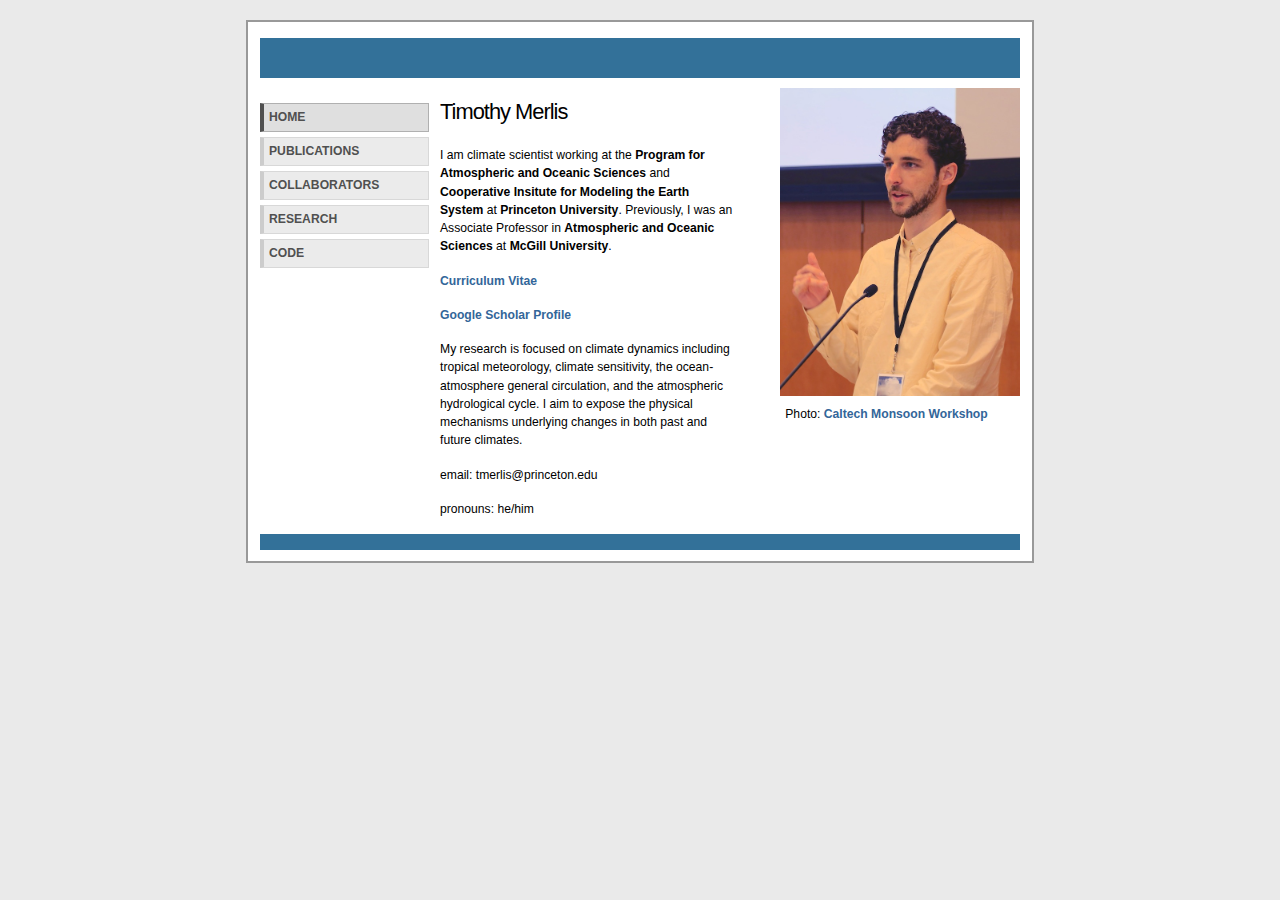
<file: index.html>
<!DOCTYPE html PUBLIC "-//W3C//DTD XHTML 1.0 Strict//EN" "http://www.w3.org/TR/xhtml1/DTD/xhtml1-strict.dtd">
<html xmlns="http://www.w3.org/1999/xhtml" lang="en" xml:lang="en">

<head>
<meta name="keywords" content="Timothy Merlis" />
<meta name="description" content="Timothy Merlis, Princeton University">
<title>Timothy Merlis, Princeton University</title>
<link rel="stylesheet" type="text/css" href="main_style.css" />
</head>

<body>

<div id="wrap">

  <div id="header">
    </div>

  <div id="navigtabs">
    <ul class="menu">
      <li><a class="current" href="./">HOME</a></li>
      <li><a href="publications.html">PUBLICATIONS</a></li>
      <li><a href="collaborators.html">COLLABORATORS</a></li>
      <li><a href="research.html">RESEARCH</a></li>
      <li><a href="code.html">CODE</a></li>
      </ul>
    </div>

   <div class="main-img">
    <p><img style="margin: 0px 0px 10px 15px;" src="images/merlis_monsoon.jpg" width="240" alt="" class="main-img" /> 
    
    <p>&nbsp &nbsp &nbsp Photo: <a HREF="http://workshop.caltech.edu/monsoon/workshop.html">Caltech Monsoon Workshop</a>
   </div>

  <div id="contentwidehome">



    <p><h2>Timothy Merlis</h2></p>

    <p>I am climate scientist working at the
            <a style="color:#000000"
	       href="https://aos.princeton.edu/">Program for Atmospheric and
	      Oceanic Sciences</a> and <a style="color:#000000"
      <a style="color:#000000"
      href="https://cimes.princeton.edu/">Cooperative Insitute for
      Modeling the Earth System</a> at <a style="color:#000000"
      href="https://www.princeton.edu/">Princeton
      University</a>. Previously, I was an Associate Professor
      in <a style="color:#000000"
      href="http://www.mcgill.ca/meteo">Atmospheric and Oceanic
      Sciences</a> at
      <a style="color:#000000" href="http://www.mcgill.ca">McGill University</a>.

<p><a href="merlis_cv.pdf">Curriculum Vitae</a></p>

<a href="https://scholar.google.com/citations?user=548jdFwAAAAJ&hl=en">Google Scholar Profile</a></p>


<p> My research is focused on climate dynamics including tropical
meteorology, climate sensitivity, the ocean-atmosphere general
circulation, and the atmospheric hydrological cycle. I aim to
expose the physical mechanisms underlying changes in both past and
future climates.</p>

<p> email: tmerlis@princeton.edu </p>

<p> pronouns: he/him </p>


</div>

  <div id="footer">
    </div>

<p class="copy"> </p>

</div>
</body>
</html>
</file>
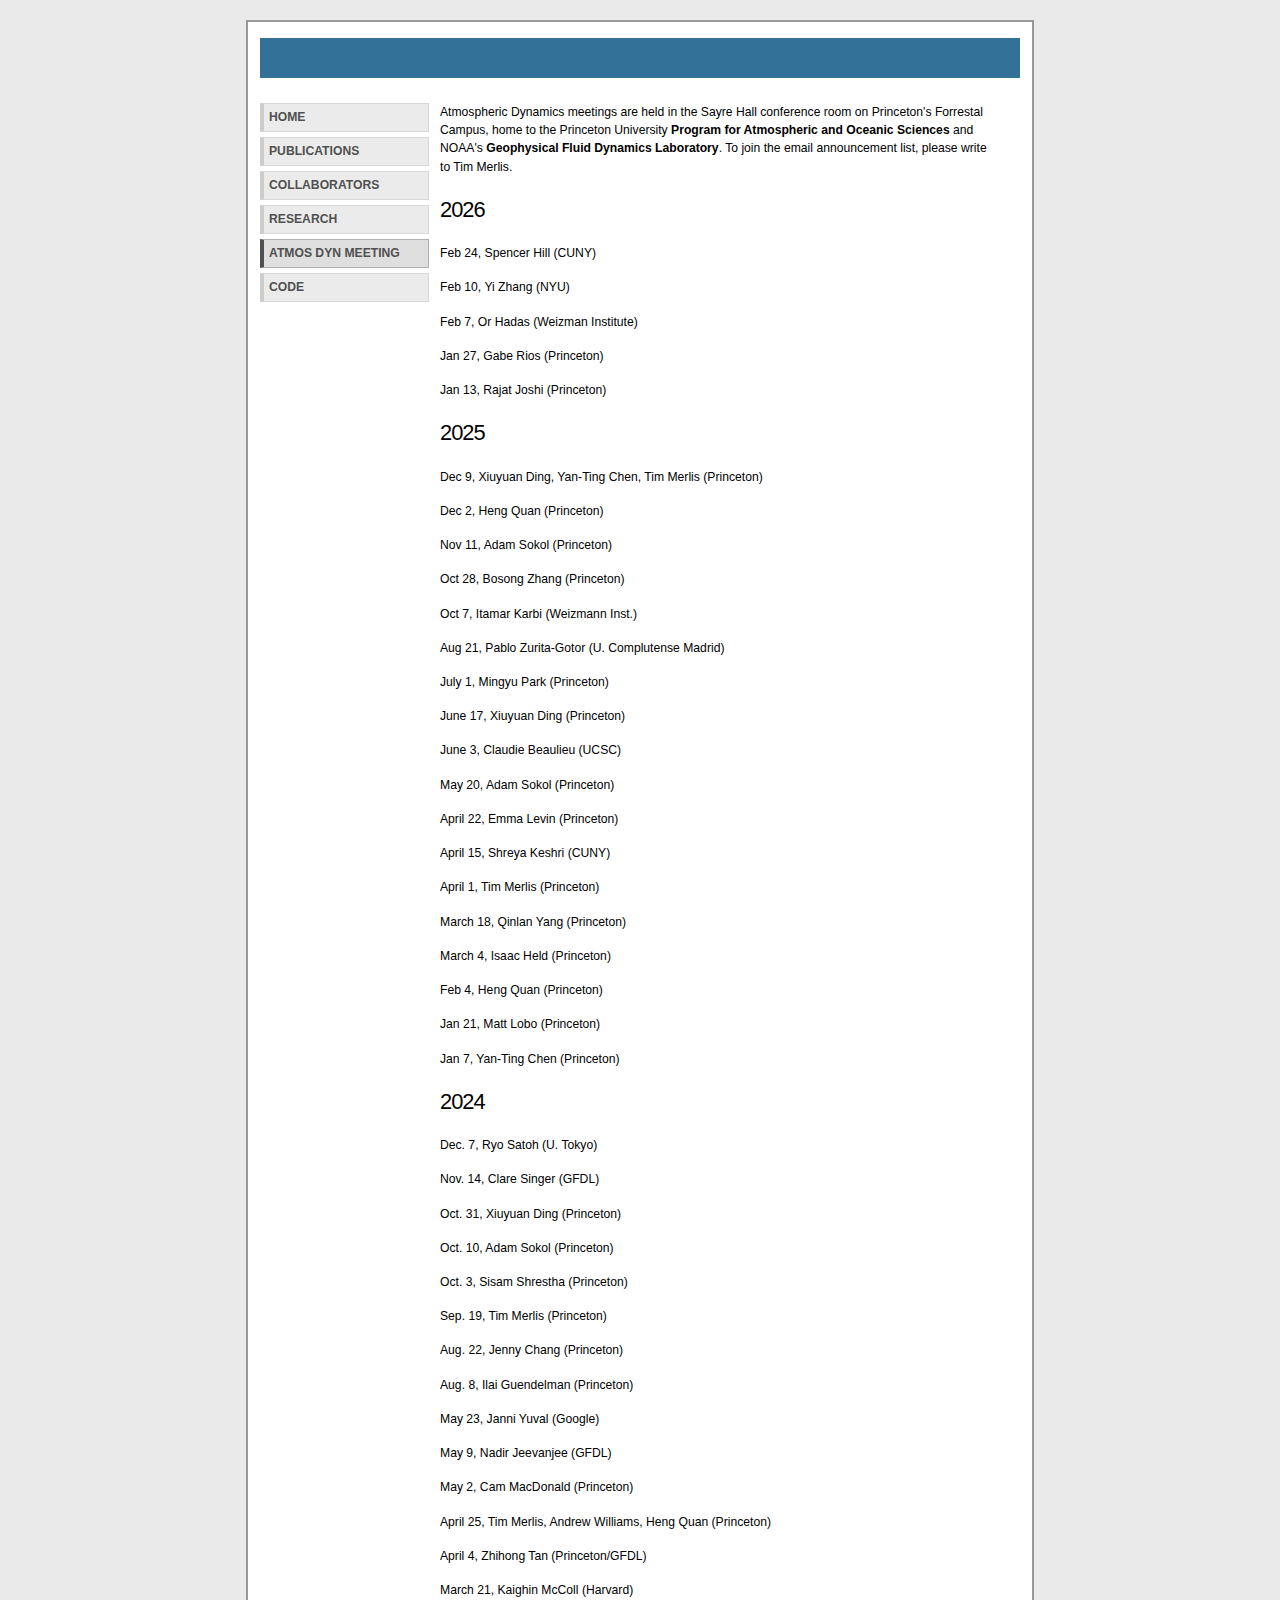
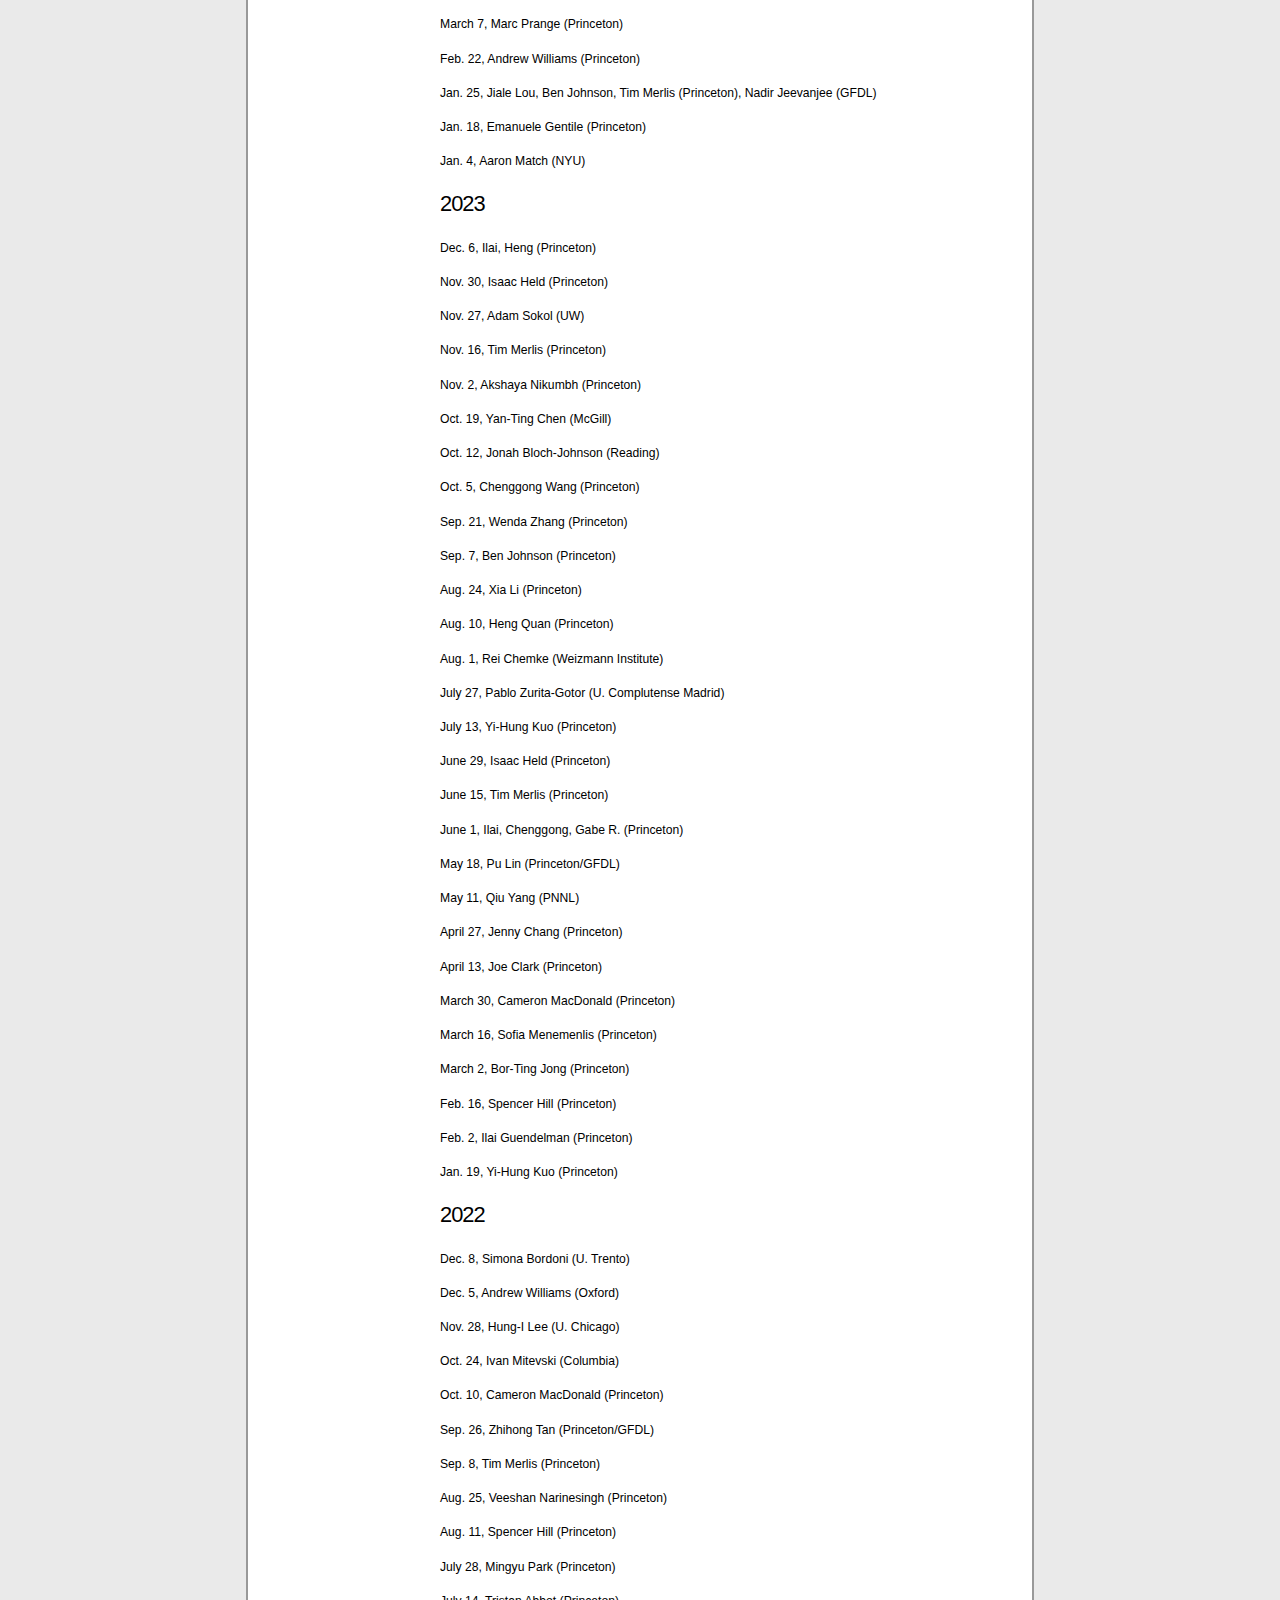
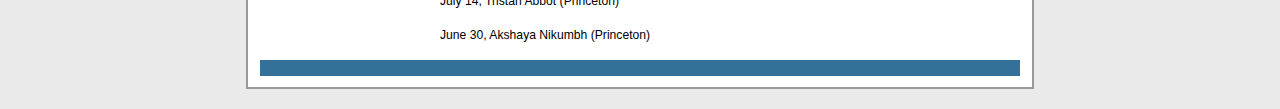
<file: atmos_dyn.html>
<!DOCTYPE html PUBLIC "-//W3C//DTD XHTML 1.0 Strict//EN" "http://www.w3.org/TR/xhtml1/DTD/xhtml1-strict.dtd">
<html xmlns="http://www.w3.org/1999/xhtml" lang="en" xml:lang="en">

<head>
<title>Timothy Merlis, Princeton University | Atmospheric Dynamics</title>
<link rel="stylesheet" type="text/css" href="main_style.css" />
</head>

<body>

<div id="wrap">

	<div id="header">
	</div>

	<div id="navigtabs">
		<ul class="menu">
			<li><a href="./">HOME</a></li>
			<li><a href="publications.html">PUBLICATIONS</a></li>
			<li><a href="collaborators.html">COLLABORATORS</a></li>
			<li><a href="research.html">RESEARCH</a></li>
			<li><a class="current" href="atmos_dyn.html">ATMOS DYN MEETING</a></li>
			<li><a href="code.html">CODE</a></li>
		</ul>
	</div>

	<div id="contentwide">

        <h2></h2>

	<p>Atmospheric Dynamics meetings are held in the Sayre Hall conference room on Princeton's Forrestal Campus, home to the Princeton University <a style="color:#000000"
	       href="https://aos.princeton.edu/">Program for Atmospheric and
              Oceanic Sciences</a> and NOAA's <a style="color:#000000"
               href="https://www.gfdl.noaa.gov/">Geophysical Fluid Dynamics Laboratory</a>. To join the email announcement list, please write to Tim Merlis.<br></p>

        <h2>2026</h2>

	<p>Feb 24, Spencer Hill (CUNY)<br></p>
	  
	<p>Feb 10, Yi Zhang (NYU)<br></p>

	<p>Feb 7, Or Hadas (Weizman Institute)<br></p>

	<p>Jan 27, Gabe Rios (Princeton)<br></p>
	  
	<p>Jan 13, Rajat Joshi (Princeton)<br></p>

        <h2>2025</h2>
	  
	<p>Dec 9, Xiuyuan Ding, Yan-Ting Chen, Tim Merlis (Princeton)<br></p>
	
	<p>Dec 2, Heng Quan (Princeton)<br></p>
	  
	<p>Nov 11, Adam Sokol (Princeton)<br></p>
	  
	<p>Oct 28, Bosong Zhang (Princeton)<br></p>

	<p>Oct 7, Itamar Karbi (Weizmann Inst.)<br></p>	  
	  
	<p>Aug 21, Pablo Zurita-Gotor (U. Complutense Madrid)<br></p>
	  
	<p>July 1, Mingyu Park (Princeton)<br></p>
	  
	<p>June 17, Xiuyuan Ding (Princeton)<br></p>

	<p>June 3, Claudie Beaulieu (UCSC)<br></p>

	<p>May 20, Adam Sokol (Princeton)<br></p>

	<p>April 22, Emma Levin (Princeton)<br></p>
	  
	<p>April 15, Shreya Keshri (CUNY)<br></p>
	  
	<p>April 1, Tim Merlis (Princeton)<br></p>

	<p>March 18, Qinlan Yang (Princeton)<br></p>

	<p>March 4, Isaac Held (Princeton)<br></p>	  	  

	<p>Feb 4, Heng Quan (Princeton)<br></p>

	<p>Jan 21, Matt Lobo (Princeton)<br></p>

	<p>Jan 7, Yan-Ting Chen (Princeton)<br></p>	  	  
	  
        <h2>2024</h2>

	<p>Dec. 7, Ryo Satoh (U. Tokyo)<br></p>
	  
	<p>Nov. 14, Clare Singer (GFDL)<br></p>
	  
	<p>Oct. 31, Xiuyuan Ding (Princeton)<br></p>
	  
	<p>Oct. 10, Adam Sokol (Princeton)<br></p>
	  
	<p>Oct. 3, Sisam Shrestha (Princeton)<br></p>
	  
	<p>Sep. 19, Tim Merlis (Princeton)<br></p>
	  
	<p>Aug. 22, Jenny Chang (Princeton)<br></p>
	  
	<p>Aug. 8, Ilai Guendelman (Princeton)<br></p>
	  
	<p>May 23, Janni Yuval (Google)<br></p>
	  
	<p>May 9, Nadir Jeevanjee (GFDL)<br></p>
	  
	<p>May 2, Cam MacDonald (Princeton)<br></p>
	  
	<p>April 25, Tim Merlis, Andrew Williams, Heng Quan (Princeton)<br></p>
	  
	<p>April 4, Zhihong Tan (Princeton/GFDL)<br></p>
	  
	<p>March 21, Kaighin McColl (Harvard)<br></p>

	<p>March 7, Marc Prange (Princeton)<br></p>	  
	  
	<p>Feb. 22, Andrew Williams (Princeton)<br></p>
	  
	<p>Jan. 25, Jiale Lou, Ben Johnson, Tim Merlis (Princeton), Nadir Jeevanjee (GFDL)<br></p>	
	
	<p>Jan. 18, Emanuele Gentile (Princeton)<br></p>
	  
	<p>Jan. 4, Aaron Match (NYU)<br></p>

        <h2>2023</h2>
	  
	<p>Dec. 6, Ilai, Heng (Princeton)<br></p>	  
	
	<p>Nov. 30, Isaac Held (Princeton)<br></p>

	<p>Nov. 27, Adam Sokol (UW)<br></p>	  
	  
	<p>Nov. 16, Tim Merlis (Princeton)<br></p>
	  
	<p>Nov. 2, Akshaya Nikumbh (Princeton)<br></p>
	  
	<p>Oct. 19, Yan-Ting Chen (McGill)<br></p>

	<p>Oct. 12, Jonah Bloch-Johnson (Reading)<br></p>
	  
	<p>Oct. 5, Chenggong Wang (Princeton)<br></p>
	  
	<p>Sep. 21, Wenda Zhang (Princeton)<br></p>
	  
	<p>Sep. 7, Ben Johnson (Princeton)<br></p>
	  
	<p>Aug. 24, Xia Li (Princeton)<br></p>
	  
	<p>Aug. 10, Heng Quan (Princeton)<br></p>
	
	<p>Aug. 1, Rei Chemke (Weizmann Institute)<br></p>
	  
	<p>July 27, Pablo Zurita-Gotor (U. Complutense Madrid)<br></p>

	<p>July 13, Yi-Hung Kuo (Princeton)<br></p>	  
	  
	<p>June 29, Isaac Held (Princeton)<br></p>

	<p>June 15, Tim Merlis (Princeton)<br></p>

	<p>June 1, Ilai, Chenggong, Gabe R. (Princeton)<br></p>	  
	  
	<p>May 18, Pu Lin (Princeton/GFDL)<br></p>

	<p>May 11, Qiu Yang (PNNL)<br></p>	  
	  
	<p>April 27, Jenny Chang (Princeton)<br></p>
	  
	<p>April 13, Joe Clark (Princeton)<br></p>
	  
	<p>March 30, Cameron MacDonald (Princeton)<br></p>
	  
	<p>March 16, Sofia Menemenlis (Princeton)<br></p>

	<p>March 2, Bor-Ting Jong (Princeton)<br></p>
	  
	<p>Feb. 16, Spencer Hill (Princeton)<br></p>

	<p>Feb. 2, Ilai Guendelman (Princeton)<br></p>	  

	<p>Jan. 19, Yi-Hung Kuo (Princeton)<br></p>
	  
        <h2>2022</h2>

	<p>Dec. 8, Simona Bordoni (U. Trento)<br></p>

	<p>Dec. 5, Andrew Williams (Oxford)<br></p>
	  
	<p>Nov. 28, Hung-I Lee (U. Chicago)<br></p>

	<p>Oct. 24, Ivan Mitevski (Columbia)<br></p>

	<p>Oct. 10, Cameron MacDonald (Princeton)<br></p>
	  
	<p>Sep. 26, Zhihong Tan (Princeton/GFDL)<br></p>

	<p>Sep. 8, Tim Merlis (Princeton)<br></p>

	<p>Aug. 25, Veeshan Narinesingh (Princeton)<br></p>

	<p>Aug. 11, Spencer Hill (Princeton)<br></p>
	  
	<p>July 28, Mingyu Park (Princeton)<br></p>

	<p>July 14, Tristan Abbot (Princeton)<br></p>
	  
	<p>June 30, Akshaya Nikumbh (Princeton)<br></p>	

	</div>

	<div id="footer">
	</div>
	
	<p class="copy"></p>

</div>
</body>
</html>
</file>
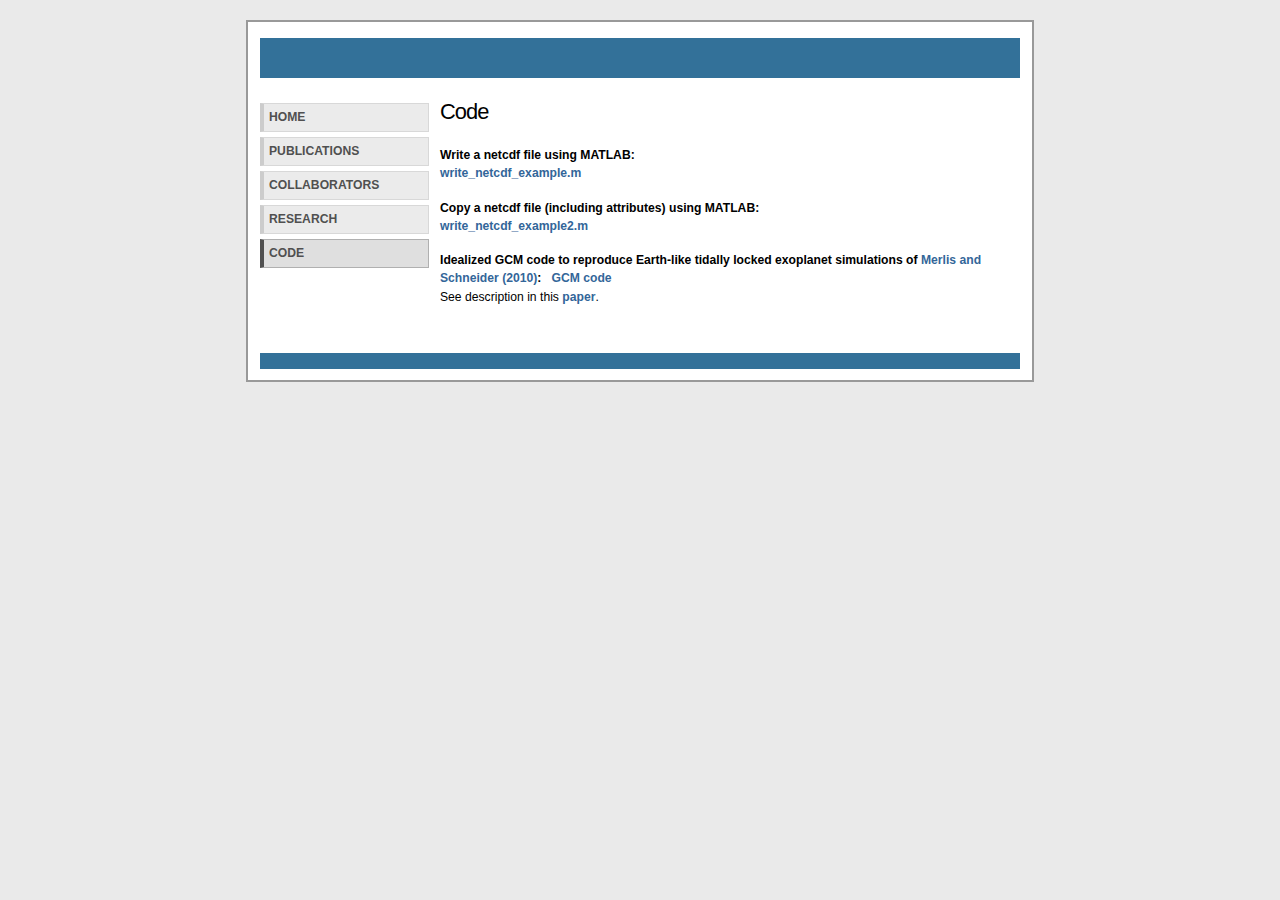
<file: code.html>
<!DOCTYPE html PUBLIC "-//W3C//DTD XHTML 1.0 Strict//EN" "http://www.w3.org/TR/xhtml1/DTD/xhtml1-strict.dtd">
<html xmlns="http://www.w3.org/1999/xhtml" lang="en" xml:lang="en">

<head>
<title>Timothy Merlis, McGill University | Code</title>
<link rel="stylesheet" type="text/css" href="main_style.css" />
</head>

<body>

<div id="wrap">

	<div id="header">
	</div>

	<div id="navigtabs">
		<ul class="menu">
			<li><a href="./">HOME</a></li>
			<li><a href="publications.html">PUBLICATIONS</a></li>
			<li><a href="collaborators.html">COLLABORATORS</a></li>
			<li><a href="research.html">RESEARCH</a></li>
			<li><a class="current" href="misc/links.html">CODE</a></li>
		</ul>
	</div>

	<div id="contentwide">


<h2>Code</h2>

<p><b>Write a netcdf file using MATLAB:</b><br>
<a href="code/write_netcdf_example.m">write_netcdf_example.m</a><br>

<p><b>Copy a netcdf file (including attributes) using MATLAB:</b><br>
<a href="code/write_netcdf_example2.m">write_netcdf_example2.m</a><br>

<p><b>Idealized GCM code to reproduce Earth-like tidally locked exoplanet simulations of <a href="http://dx.doi.org/10.3894/JAMES.2010.2.13">Merlis and Schneider (2010)</a>:</b> &nbsp;
<a href="code/fms_web.zip">GCM code</a><br>
See description in this
<a HREF="http://dx.doi.org/10.3894/JAMES.2010.2.13">paper</a>.


	</div>

	<div id="footer">
	</div>
	
	<p class="copy"></p>

</div>
</body>
</html>
</file>
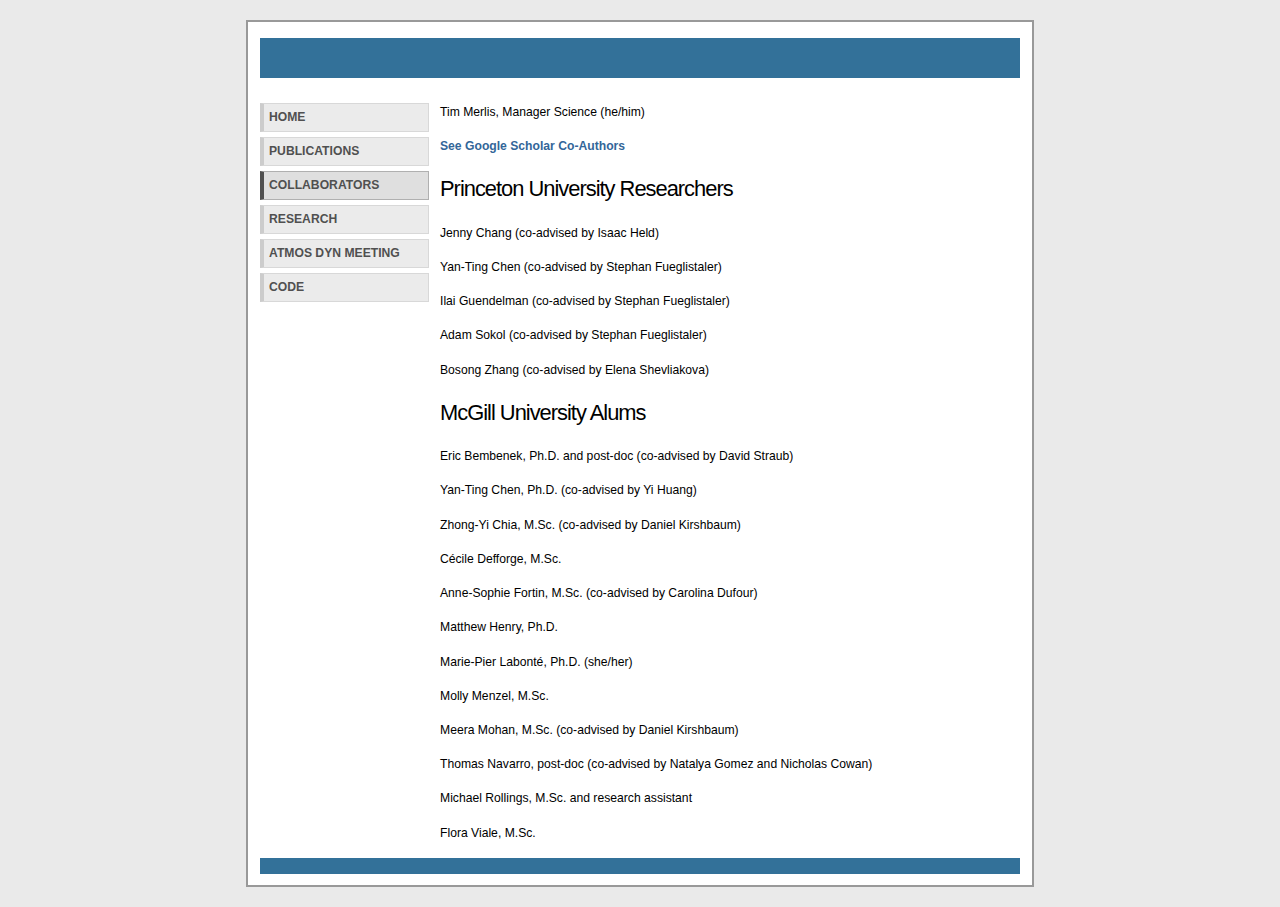
<file: collaborators.html>
<!DOCTYPE html PUBLIC "-//W3C//DTD XHTML 1.0 Strict//EN" "http://www.w3.org/TR/xhtml1/DTD/xhtml1-strict.dtd">
<html xmlns="http://www.w3.org/1999/xhtml" lang="en" xml:lang="en">

<head>
<title>Timothy Merlis, Princeton University | Research Collaborators</title>
<link rel="stylesheet" type="text/css" href="main_style.css" />
</head>

<body>

<div id="wrap">

	<div id="header">
	</div>

	<div id="navigtabs">
		<ul class="menu">
			<li><a href="./">HOME</a></li>
			<li><a href="publications.html">PUBLICATIONS</a></li>
			<li><a class="current" href="collaborators.html">COLLABORATORS</a></li>
			<li><a href="research.html">RESEARCH</a></li>
			<li><a href="atmos_dyn.html">ATMOS DYN MEETING</a></li>
			<li><a href="code.html">CODE</a></li>
		</ul>
	</div>

	<div id="contentwide">

        <h2></h2>

	<p>Tim Merlis, Manager Science (he/him)<br></p>

	  <a href="https://scholar.google.com/citations?user=548jdFwAAAAJ&hl=en">See Google Scholar Co-Authors</a>

        <h2>Princeton University Researchers</h2>

	<p><a href="https://aos.princeton.edu/people/jenny-chang" style="font-weight:400; color:#000000">Jenny Chang</a> (co-advised by Isaac Held)<br></p>

	<p><a href="https://ytingchen.github.io/" style="font-weight:400; color:#000000">Yan-Ting Chen</a> (co-advised by Stephan Fueglistaler)<br></p>
	  
        <p>Ilai Guendelman (co-advised by Stephan Fueglistaler)<br></p>

	<p>Adam Sokol (co-advised by Stephan Fueglistaler)<br></p>

	<p>Bosong Zhang (co-advised by Elena Shevliakova)<br></p>	  
	  

        <h2>McGill University Alums</h2>

		<p>Eric Bembenek, Ph.D. and post-doc (co-advised by David Straub)<br></p>

		<p><a href="https://ytingchen.github.io/" style="font-weight:400; color:#000000">Yan-Ting Chen</a>, Ph.D. (co-advised by Yi Huang)<br></p>
		  
		<p>Zhong-Yi Chia, M.Sc. (co-advised by Daniel Kirshbaum)<br></p>

		<p>C&#233cile Defforge, M.Sc.<br></p>

		<p>Anne-Sophie Fortin, M.Sc. (co-advised by Carolina Dufour)<br></p>
	   
		<p><a href="https://matthewjhenry.github.io/"  style="font-weight:400; color:#000000">Matthew Henry</a>, Ph.D.<br></p>

		<p>Marie-Pier Labont&#233, Ph.D. (she/her) <br></p>
		  
		<p><a href="https://mollymenzel.com/" style="font-weight:400; color:#000000">Molly Menzel</a>, M.Sc.<br></p>

		<p>Meera Mohan, M.Sc. (co-advised by Daniel Kirshbaum)<br></p>

		<p>Thomas Navarro, post-doc (co-advised by Natalya Gomez and Nicholas Cowan)<br></p>	  
		  
		<p>Michael Rollings, M.Sc. and research assistant<br></p>

		<p>Flora Viale, M.Sc. <br></p>

	</div>

	<div id="footer">
	</div>
	
	<p class="copy"></p>

</div>
</body>
</html>
</file>
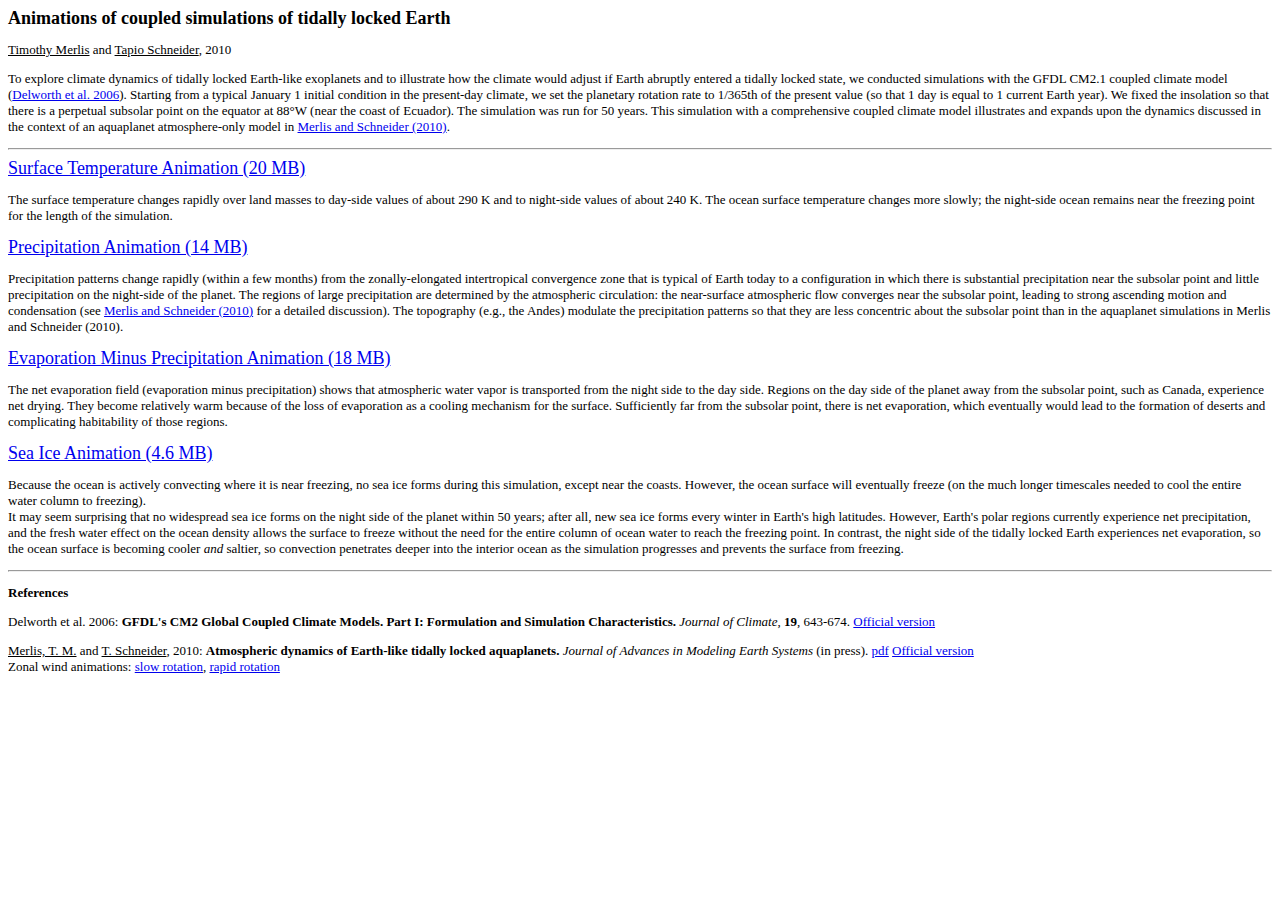
<file: coupled_tidally_locked.html>
<html>

<title>Animations of tidally locked Earth</title>
<style>
p
{font-family:Verdana; font-size:13;}
</style>
<style>
largefont
{font-family:Verdana; font-size:18;}
</style>
<body>

<largefont><b>Animations of coupled simulations of tidally locked Earth</b></largefont>

<p> <a HREF="http://www.meteo.mcgill.ca/~tmerlis/" style="color:#000000">Timothy Merlis</a> and 
<a HREF="http://www.clidyn.ethz.ch/" style="color:#000000">Tapio Schneider</a>, 2010

<p> 
To explore climate dynamics of tidally locked Earth-like exoplanets
and to illustrate how the climate would adjust if Earth abruptly entered 
a tidally locked state, we conducted simulations with the GFDL CM2.1 
coupled climate model 
(<a href="#tidally_locked_refs">Delworth et al. 2006</a>).
Starting from a typical January 1
initial condition in the present-day climate, we set the planetary 
rotation rate to 1/365th of the 
present value (so that 1 day is equal to 1 current Earth year). We
fixed the insolation so that there is a perpetual subsolar point on the
equator at 88&deg;W (near the coast of Ecuador). The simulation was run
for 50&nbsp;years. This simulation with a comprehensive coupled climate 
model illustrates and expands upon
the dynamics discussed in the context of an aquaplanet atmosphere-only
model in <a href="#tidally_locked_refs">Merlis and Schneider (2010)</a>.</p>

<hr>

<largefont>
<a HREF="http://www.meteo.mcgill.ca/~tmerlis/images/coupled_tidal_tsurf.mov">Surface Temperature Animation (20 MB)</a>
</largefont>

<p>
The surface temperature changes rapidly over land masses to day-side values 
of about 290&nbsp;K and to night-side values of about 240&nbsp;K. The ocean 
surface temperature changes more slowly; the night-side ocean remains near 
the freezing point for the length of the simulation.</p>

<largefont>
<a HREF="http://www.meteo.mcgill.ca/~tmerlis/images/coupled_tidal_precip.mov">Precipitation Animation (14 MB)</a>
</largefont>

<p>
Precipitation patterns change rapidly (within a few months) from the 
zonally-elongated intertropical convergence zone that is typical of 
Earth today to a configuration in which there is substantial 
precipitation near the subsolar point and little precipitation on
the night-side of the planet. The regions of large precipitation are 
determined by the atmospheric circulation: the near-surface atmospheric 
flow converges near the subsolar point, leading to strong ascending motion 
and condensation 
(see <a href="#tidally_locked_refs">Merlis and Schneider (2010)</a>
for a detailed discussion). The topography (e.g., the Andes) modulate the
precipitation patterns so that they are less concentric about the subsolar
point than in the aquaplanet simulations in Merlis and Schneider (2010).</p>

<largefont>
<a HREF="http://www.meteo.mcgill.ca/~tmerlis/images/coupled_tidal_emp.mov">Evaporation Minus Precipitation Animation (18 MB)</a>
</largefont>

<p> 
The net evaporation field (evaporation minus precipitation) shows that 
atmospheric water vapor is transported from the night side to the day side.
Regions on the day side of the planet away from the subsolar point, such as
Canada, experience net drying. They become relatively warm because of the 
loss of evaporation as a cooling mechanism for the surface. Sufficiently 
far from the subsolar point, there is net evaporation, which eventually 
would lead to the formation of deserts and complicating habitability of 
those regions.</p>

<largefont>
<a HREF="http://www.meteo.mcgill.ca/~tmerlis/images/coupled_tidal_seaice.mov">Sea Ice Animation (4.6 MB)</a>
</largefont>

<p>
Because the ocean is actively convecting where it is near freezing, no sea ice
forms during this simulation, except near the coasts. However, the ocean 
surface will eventually freeze (on the much longer timescales needed to cool the entire water column to freezing).<br>
It may seem surprising that no widespread sea ice forms on the night side 
of the planet within 50 years; after all, new sea ice forms every winter in 
Earth's high latitudes. However, Earth's polar regions currently experience 
net precipitation, and the fresh water effect on the ocean density allows 
the surface to freeze without the need for the entire column of ocean water 
to reach the freezing point. In contrast, the night side of the tidally 
locked Earth experiences net evaporation, so the ocean surface is becoming
cooler <em>and</em> saltier, so convection penetrates deeper into the interior
ocean as the simulation progresses and prevents the surface from freezing.</p>

<hr>
<a name="tidally_locked_refs"></a>
<p><b>References</b>

<p> Delworth et al. 2006: 
<b> GFDL's CM2 Global Coupled Climate Models. Part I: Formulation and Simulation Characteristics.</b>
<em>Journal of Climate</em>, <b>19</b>, 643-674.
<a HREF="http://journals.ametsoc.org/doi/abs/10.1175/JCLI3629.1">Official version</a>

<p> <a HREF="http://www.meteo.mcgill.ca/~tmerlis/" style="color:#000000">Merlis, T. M.</a> and 
<a HREF="http://www.clidyn.ethz.ch/" style="color:#000000">T. Schneider</a>, 2010: 
<b>Atmospheric dynamics of Earth-like tidally locked aquaplanets.</b>
<em>Journal of Advances in Modeling Earth Systems</em> (in press).
<a HREF="http://www.meteo.mcgill.ca/~tmerlis/publications/merlis_tidally_locked.pdf">pdf</a>
<a HREF="http://dx.doi.org/10.3894/JAMES.2010.2.13">Official version</a>
<br />Zonal wind animations: <a HREF="http://www.meteo.mcgill.ca/~tmerlis/images/tidally_locked_slow.mov">slow rotation</a>,
<a HREF="http://www.meteo.mcgill.ca/~tmerlis/images/tidally_locked_fast.mov">rapid rotation</a>

</body>
</html>
</file>
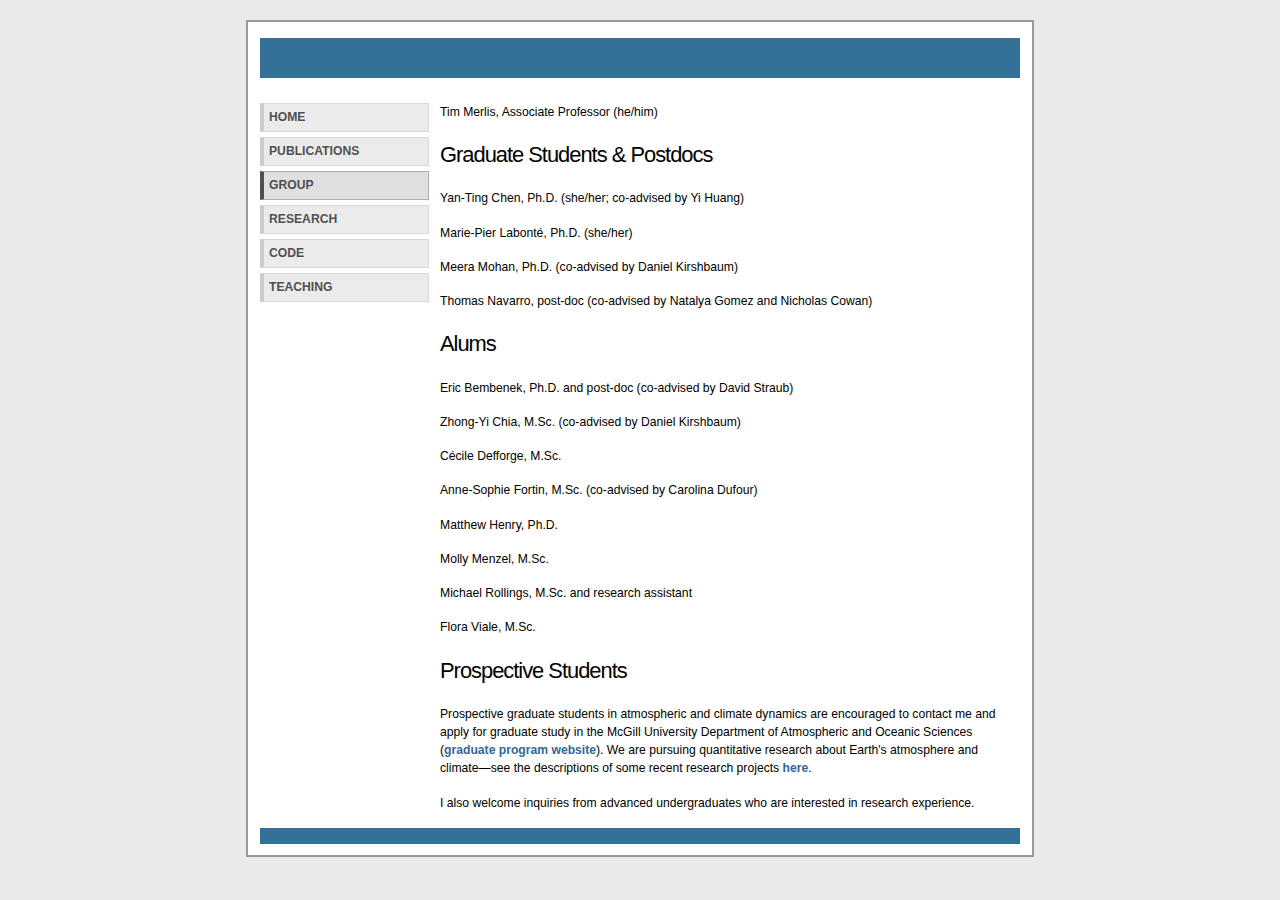
<file: group.html>
<!DOCTYPE html PUBLIC "-//W3C//DTD XHTML 1.0 Strict//EN" "http://www.w3.org/TR/xhtml1/DTD/xhtml1-strict.dtd">
<html xmlns="http://www.w3.org/1999/xhtml" lang="en" xml:lang="en">

<head>
<title>Timothy Merlis, McGill University | Research group</title>
<link rel="stylesheet" type="text/css" href="main_style.css" />
</head>

<body>

<div id="wrap">

	<div id="header">
	</div>

	<div id="navigtabs">
		<ul class="menu">
			<li><a href="./">HOME</a></li>
			<li><a href="publications.html">PUBLICATIONS</a></li>
			<li><a class="current" href="group.html">GROUP</a></li>
			<li><a href="research.html">RESEARCH</a></li>
			<li><a href="code.html">CODE</a></li>
			<li><a href="teaching.html">TEACHING</a></li>
		</ul>
	</div>

	<div id="contentwide">

        <h2></h2>

	<p>Tim Merlis, Associate Professor (he/him)<br></p>

        <h2>Graduate Students &#38 Postdocs</h2>

		<p>Yan-Ting Chen, Ph.D. (she/her; co-advised by Yi Huang)<br></p>

		<p>Marie-Pier Labont&#233, Ph.D. (she/her) <br></p>

		<p>Meera Mohan, Ph.D. (co-advised by Daniel Kirshbaum)<br></p>

		<p>Thomas Navarro, post-doc (co-advised by Natalya Gomez and Nicholas Cowan)<br></p>


        <h2>Alums</h2>

		<p>Eric Bembenek, Ph.D. and post-doc (co-advised by David Straub)<br></p>

		<p>Zhong-Yi Chia, M.Sc. (co-advised by Daniel Kirshbaum)<br></p>

		<p>C&#233cile Defforge, M.Sc.<br></p>

		<p>Anne-Sophie Fortin, M.Sc. (co-advised by Carolina Dufour)<br></p>
	   
		<p><a href="https://matthewjhenry.github.io/"  style="font-weight:400; color:#000000">Matthew Henry</a>, Ph.D.<br></p>

		<p>Molly Menzel, M.Sc.<br></p>

		<p>Michael Rollings, M.Sc. and research assistant<br></p>

		<p>Flora Viale, M.Sc. <br></p>

        <h2>Prospective Students</h2>

		<p>Prospective graduate students in atmospheric and 
                   climate dynamics are encouraged to contact me and 
                   apply for graduate study in the McGill University 
                   Department of Atmospheric and Oceanic Sciences
                   (<a HREF="http://www.mcgill.ca/meteo/graduate">graduate
                   program website</a>). We are pursuing quantitative 
                   research about Earth's atmosphere and climate&mdash;see 
                   the descriptions of some recent research projects 
                   <a HREF="research.html">here</a>.<br></p>

		<p>I also welcome inquiries from advanced undergraduates
		  who are interested in research experience.

	</div>

	<div id="footer">
	</div>
	
	<p class="copy"></p>

</div>
</body>
</html>
</file>
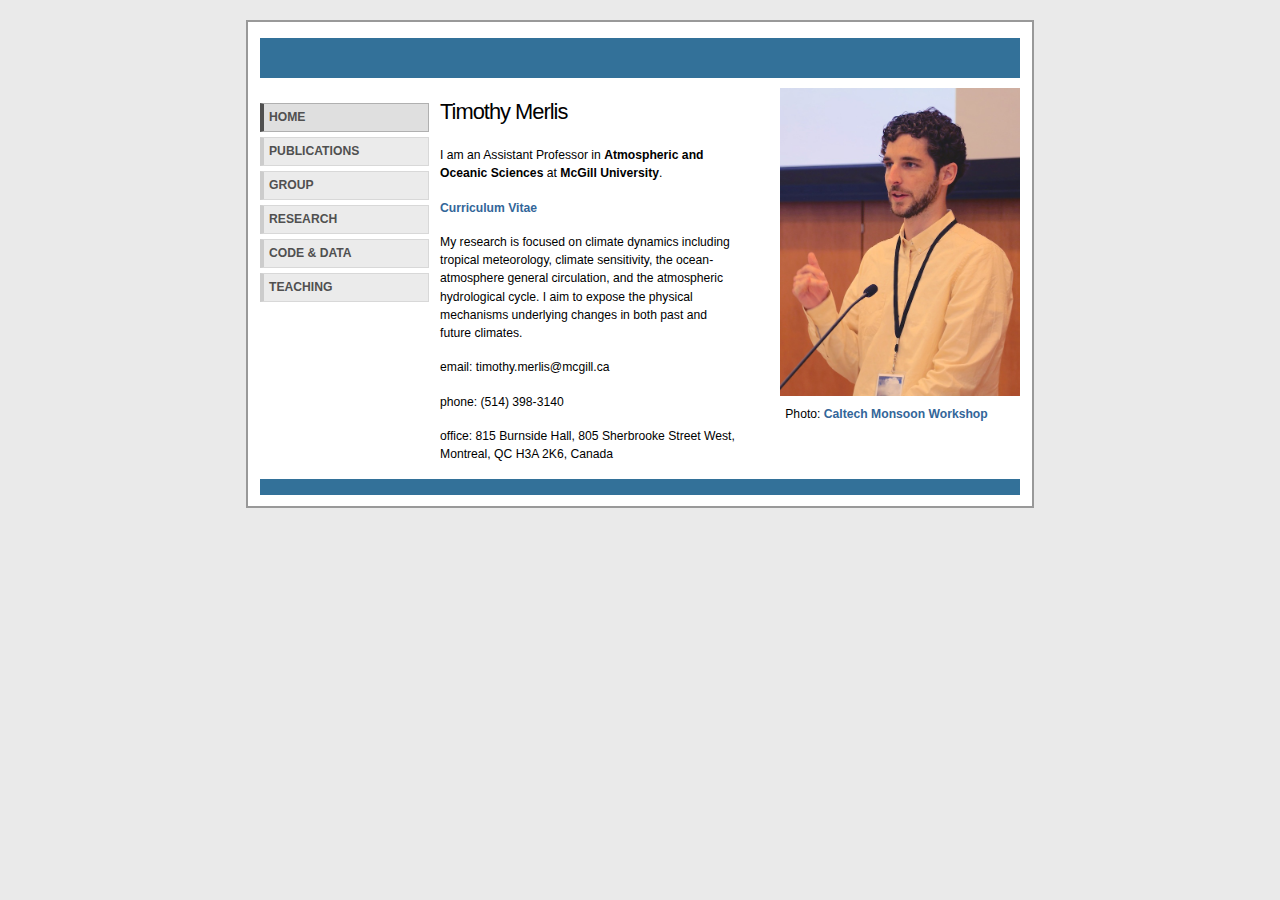
<file: new.html>
<!DOCTYPE html PUBLIC "-//W3C//DTD XHTML 1.0 Strict//EN" "http://www.w3.org/TR/xhtml1/DTD/xhtml1-strict.dtd">
<html xmlns="http://www.w3.org/1999/xhtml" lang="en" xml:lang="en">

<head>
<meta name="keywords" content="Timothy Merlis" />
<meta name="description" content="Timothy Merlis, Assistant Professor, McGill University">
<title>Timothy Merlis, McGill University</title>
<link rel="stylesheet" type="text/css" href="main_style.css" />
</head>

<body>

<div id="wrap">

  <div id="header">
    <!img src="images/YYY.jpg" width="460" height="155" alt="" class="logo" /> 
    </div>

  <div id="navigtabs">
    <ul class="menu">
      <li><a class="current" href="./">HOME</a></li>
      <li><a href="publications.html">PUBLICATIONS</a></li>
      <li><a href="group.html">GROUP</a></li>
      <li><a href="research.html">RESEARCH</a></li>
      <li><a href="code.html">CODE & DATA</a></li>
      <li><a href="teaching.html">TEACHING</a></li>
      </ul>
    </div>

   <div class="main-img">
    <p><img style="margin: 0px 0px 10px 15px;" src="images/merlis_monsoon.jpg" width="240" alt="" class="main-img" /> 
    
    <p>&nbsp &nbsp &nbsp Photo: <a HREF="http://workshop.caltech.edu/monsoon/workshop.html">Caltech Monsoon Workshop</a>
   </div>

  <div id="contentwidehome">



    <p><h2>Timothy Merlis</h2></p>

    <p>I am an Assistant Professor in <a style="color:#000000" href="http://www.mcgill.ca/meteo">Atmospheric and Oceanic Sciences</a> at
<a style="color:#000000" href="http://www.mcgill.ca">McGill University</a>. 

<p><a href="merlis_cv.pdf">Curriculum Vitae</a></p>

<p> My research is focused on climate dynamics including tropical
meteorology, climate sensitivity, the ocean-atmosphere general
circulation, and the atmospheric hydrological cycle. I aim to
expose the physical mechanisms underlying changes in both past and
future climates.</p>

<p> email: timothy.merlis@mcgill.ca </p>

<p> phone: (514) 398-3140 </p>

<p> office: 815 Burnside Hall, 805 Sherbrooke Street West, Montreal, QC H3A 2K6, Canada </p>


</div>

  <div id="footer">
    </div>

<p class="copy"> </p>

</div>
</body>
</html>
</file>
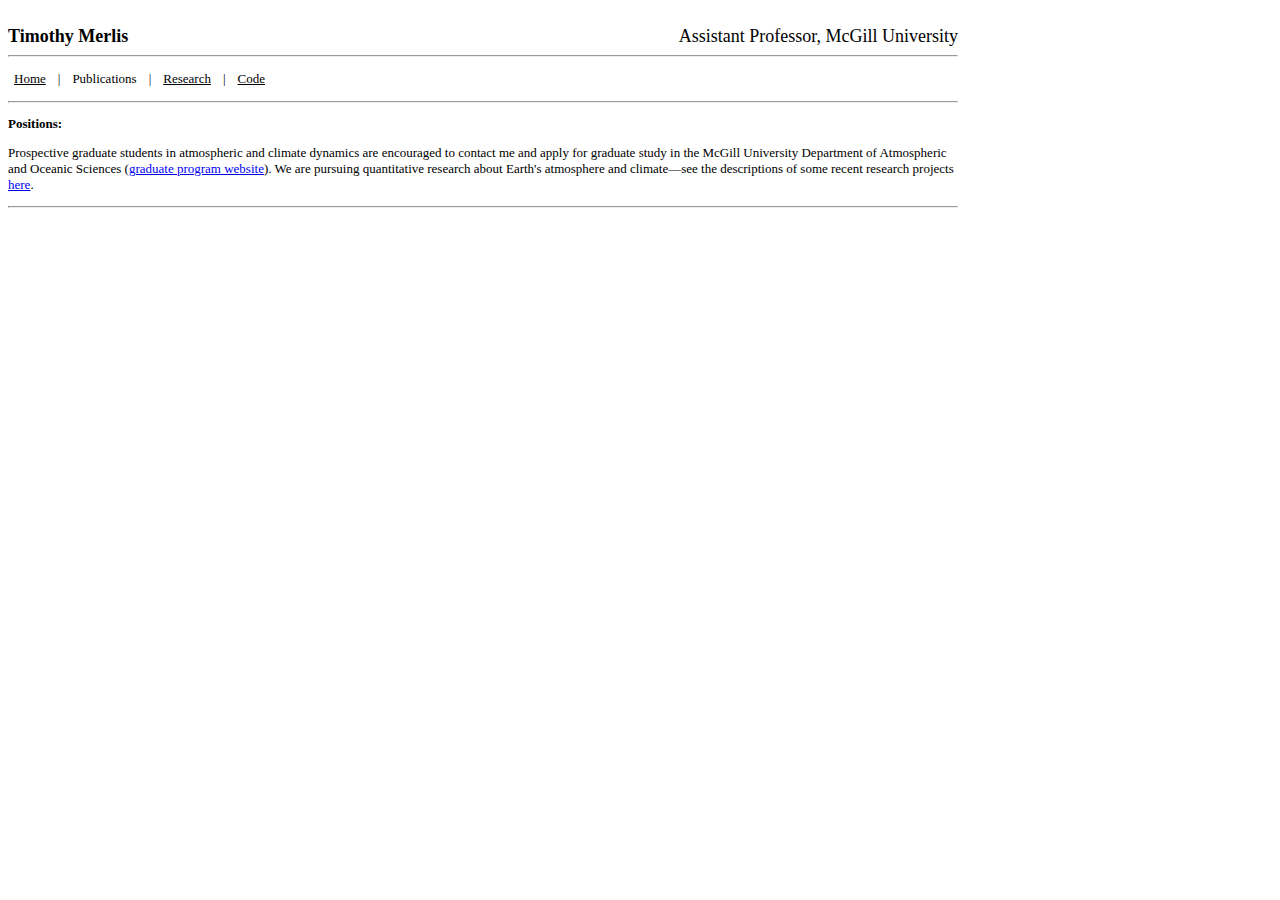
<file: positions.html>
<html>

<title>Timothy Merlis: Postions</title>
<style>
p
{font-family:Verdana; font-size:13;}
</style>
<style>
largefont
{font-family:Verdana; font-size:18;}
</style>

<body>

<div style="width: 100%; max-width: 950px">
<table width="100%" cellpadding="0" cellspacing="0" border="0"><tr><td>
<br>
<TABLE width="100%" cellpadding="0" cellspacing="0" border="0" align="center">
 <tr><td align=left>
<p><largefont><b>Timothy Merlis</b></largefont></p></td>
 <td align=right>
<p><largefont>Assistant Professor, McGill University</largefont></p></td>

</TABLE>
<hr>

<TABLE width="100%" cellpadding="0" cellspacing="0" border="0" align="center">
 <td align=left>
<table cellpadding="6" cellspacing="0" border="0" ><tr>
<b>
<td><p><a style="color: #000000" href="index.html">Home</a></p></td>
<td><p>|</p></td>
<td><p>Publications</p></td>
<td><p>|</p></td>
<td><p><a style="color: #000000" href="research.html">Research</a></p></td>
<td><p>|</p></td>
<td><p><a style="color: #000000" href="code.html">Code</a></p></td>
</b>
</tr></table>
 </td></tr>
</TABLE>
<hr>

<p> <b>Positions:</b>

<p> Prospective graduate students in atmospheric and climate dynamics
are encouraged to contact me and apply for graduate study in 
the McGill University Department of Atmospheric and Oceanic Sciences
(<a HREF="http://www.mcgill.ca/meteo/academics/graduate">graduate
program website</a>). We are pursuing quantitative research about
Earth's atmosphere and climate&mdash;see the descriptions of some
recent research projects <a HREF="research.html">here</a>.


<hr>

</body>
</html>
</file>
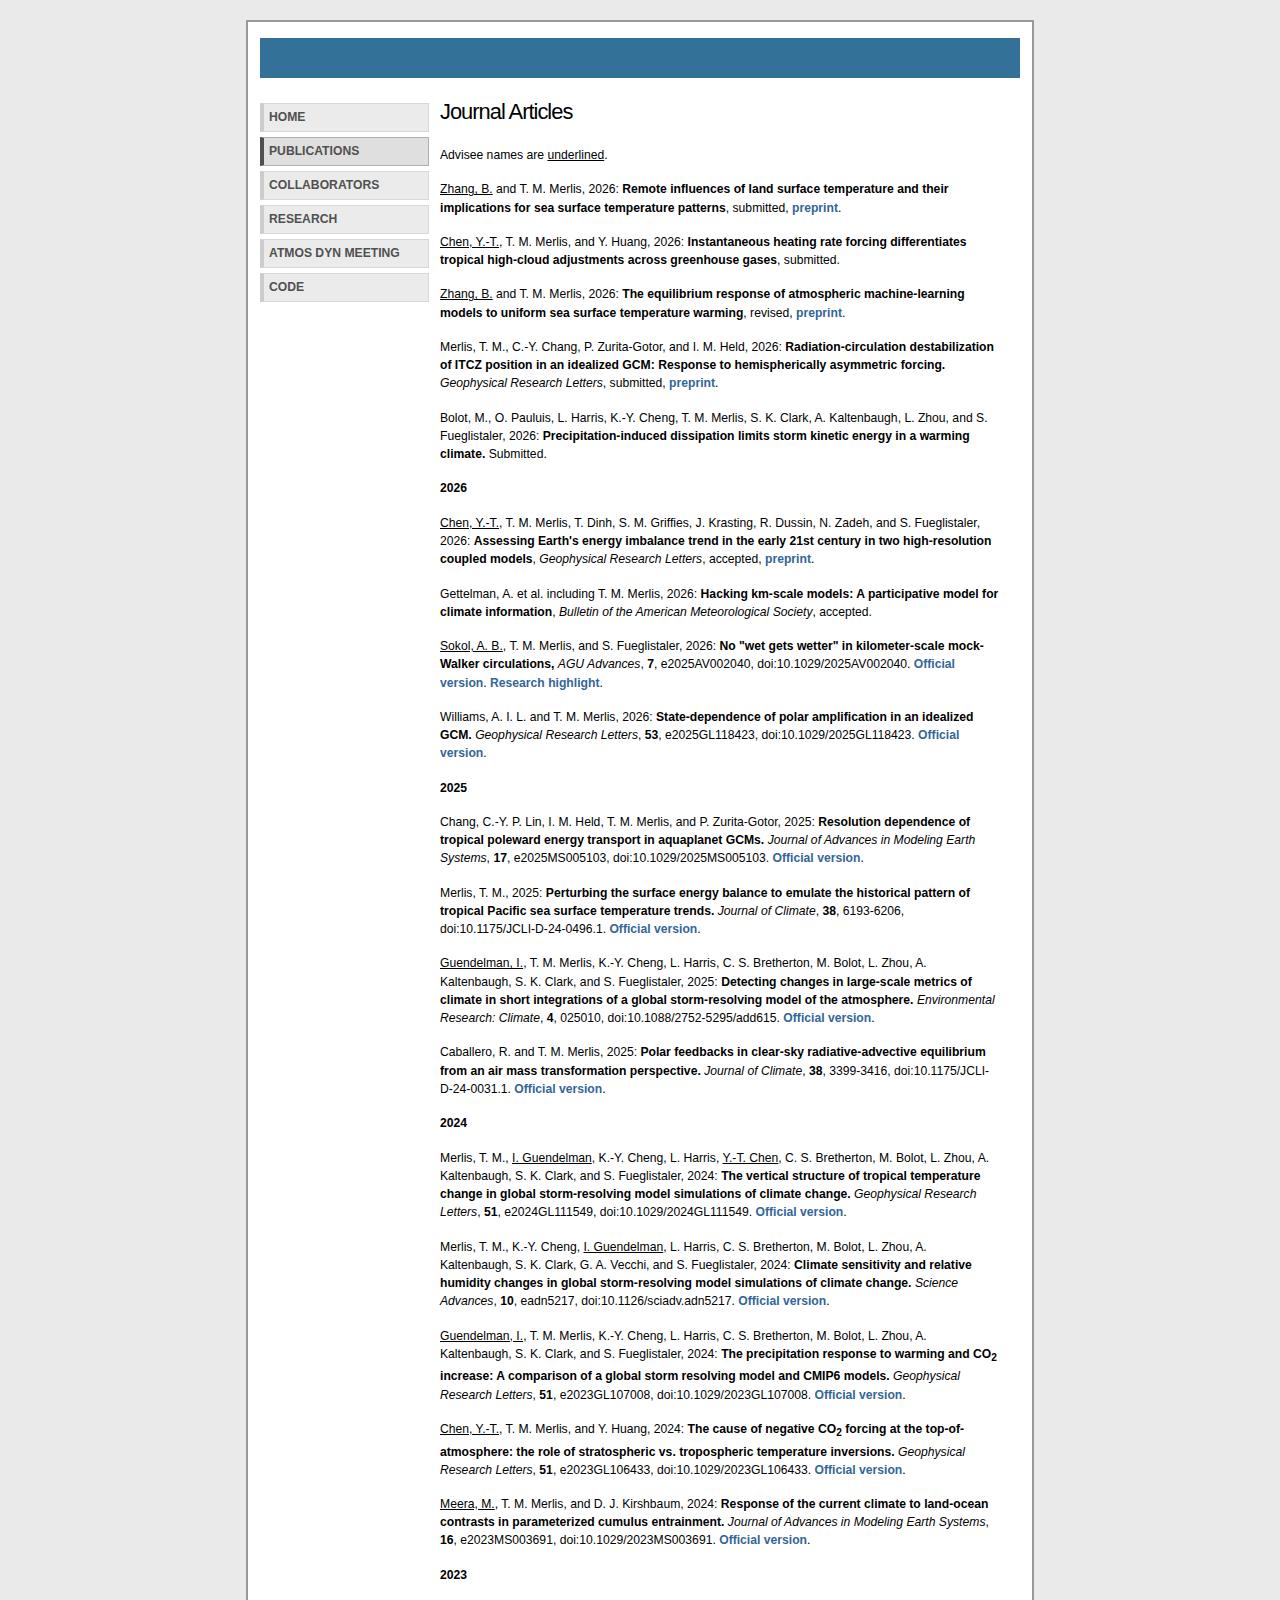
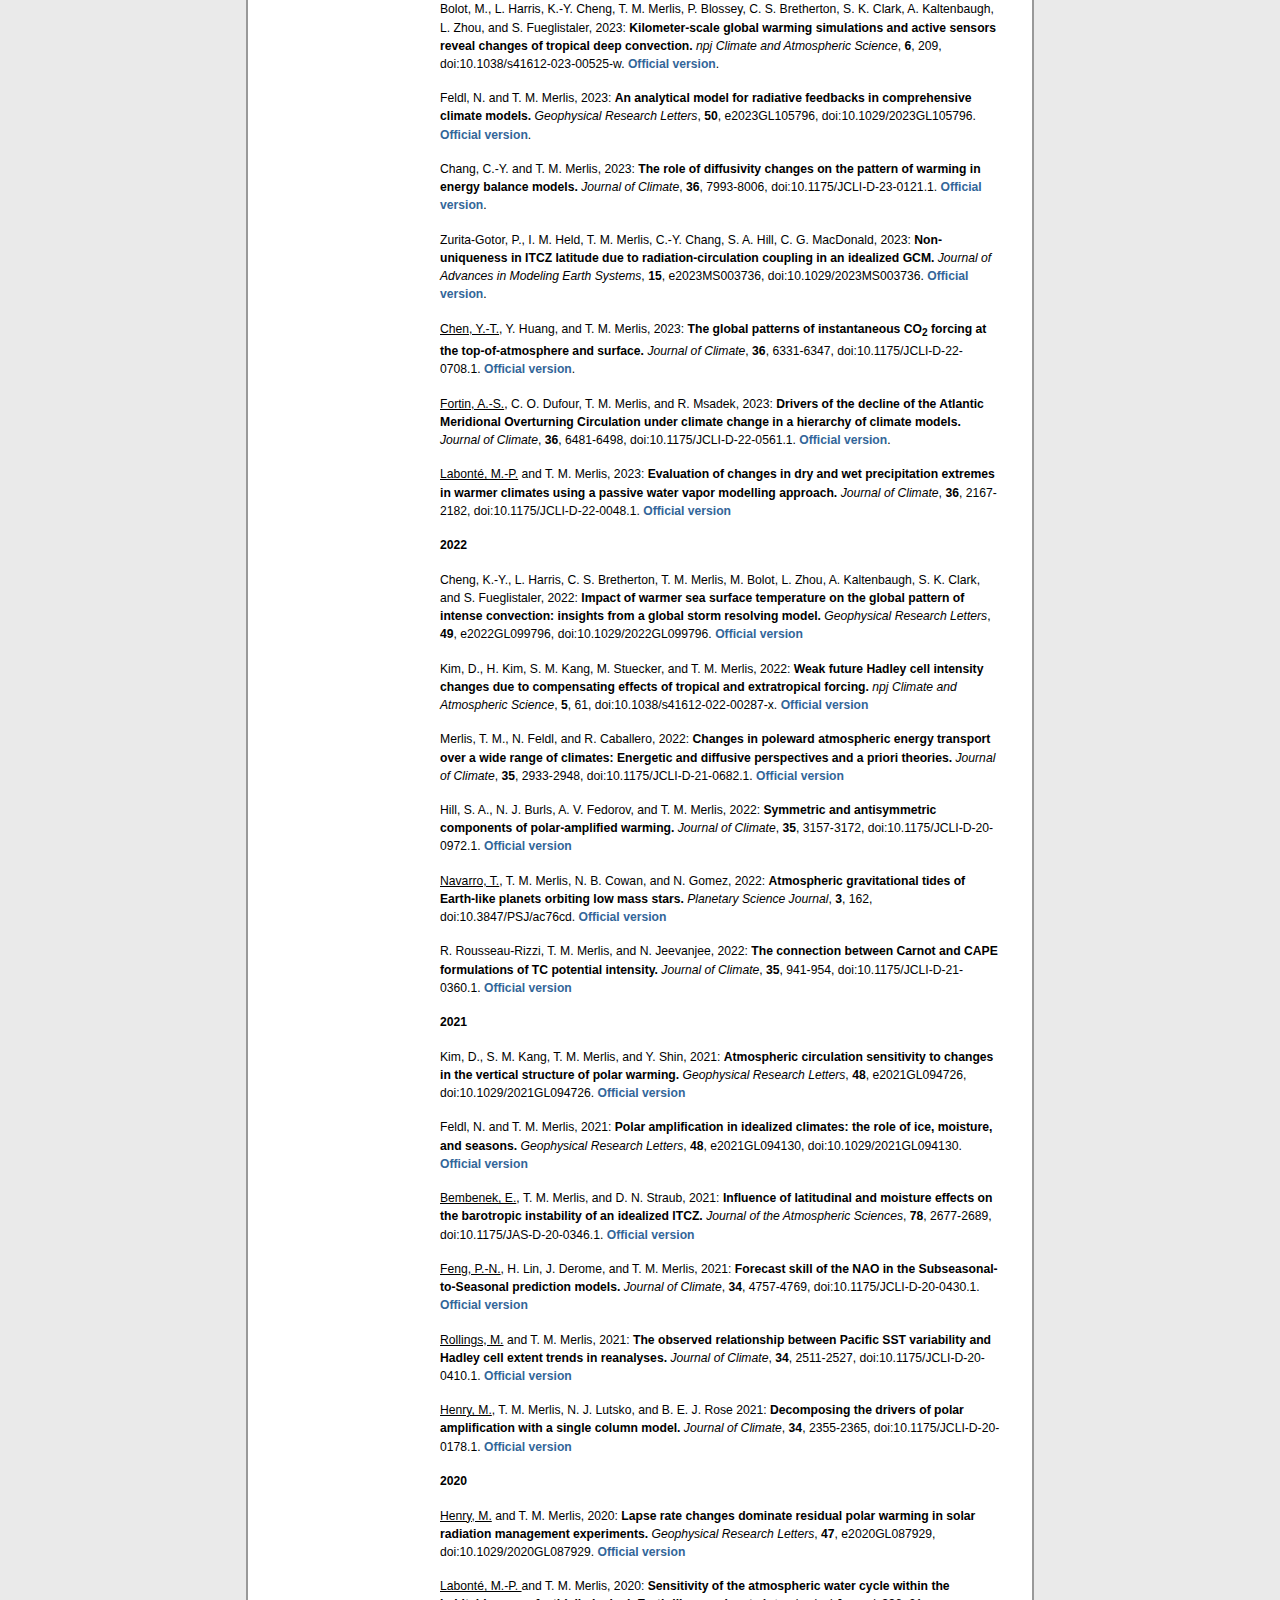
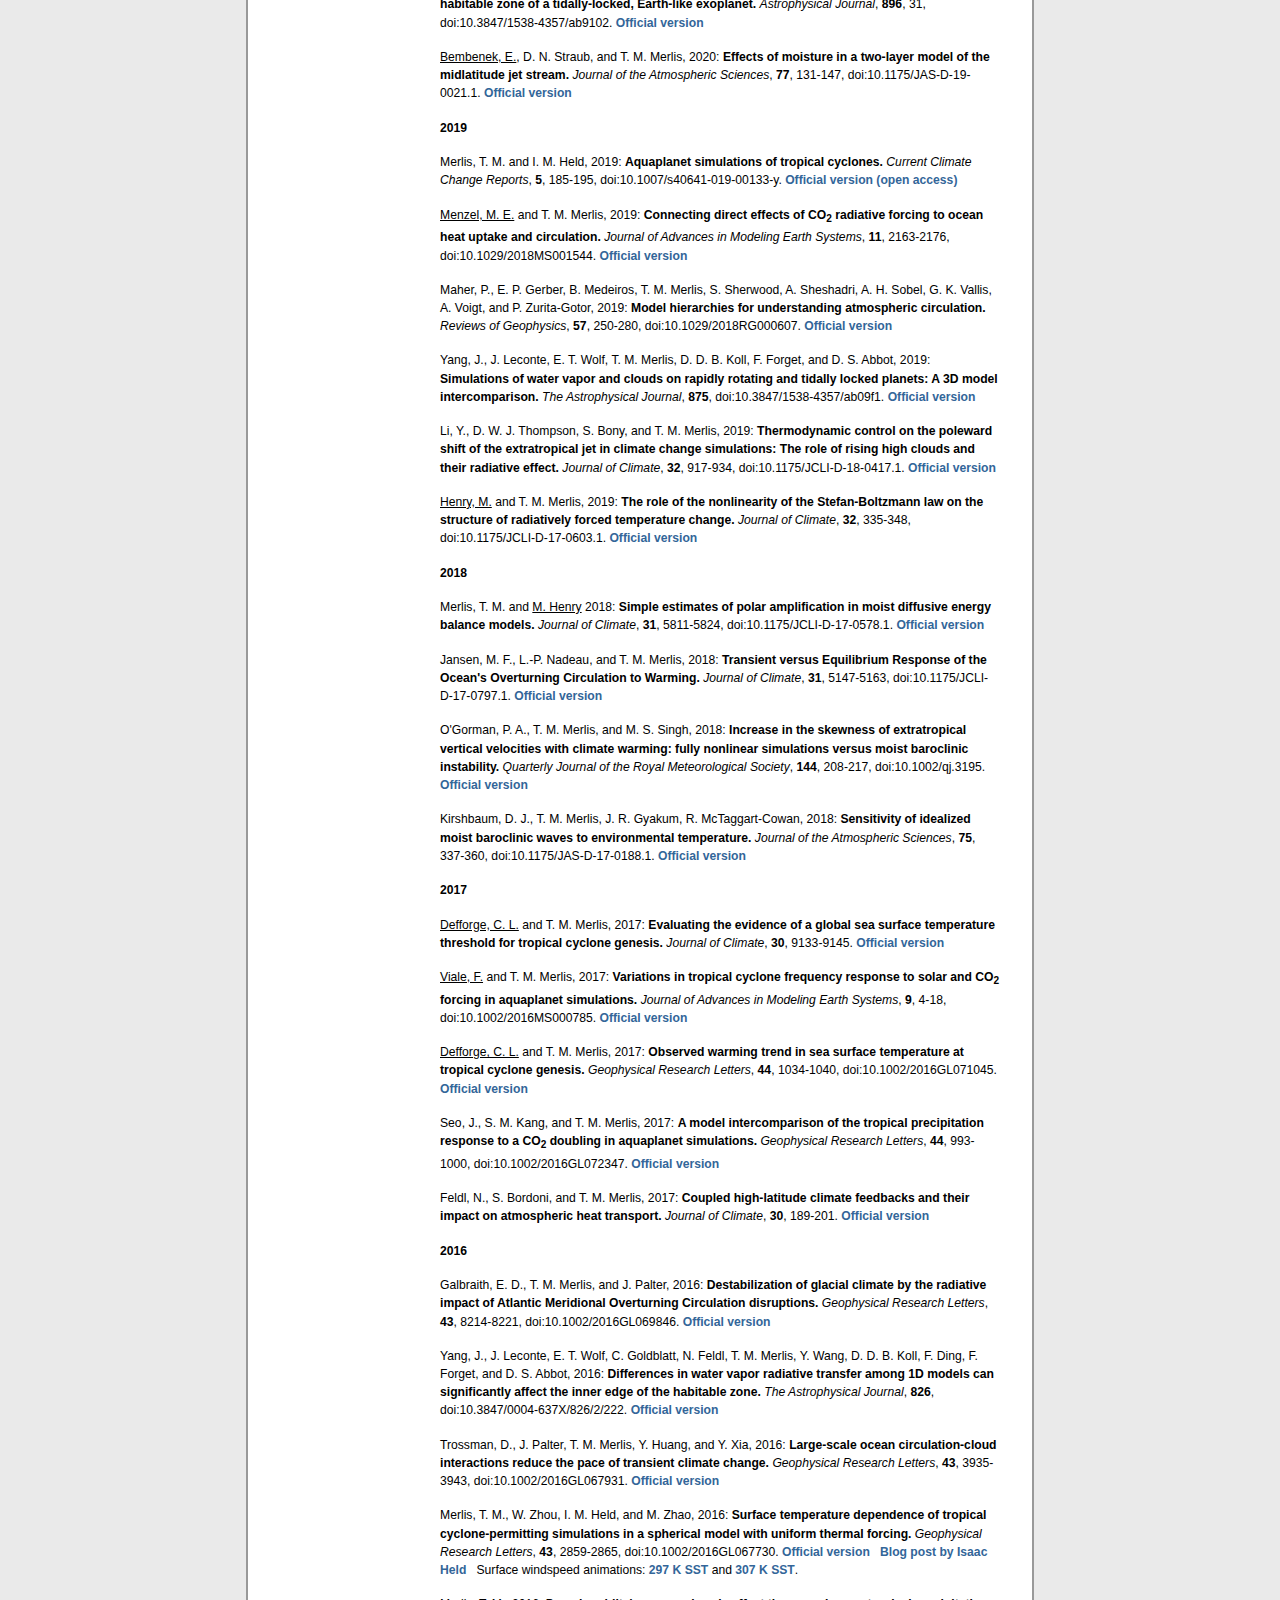
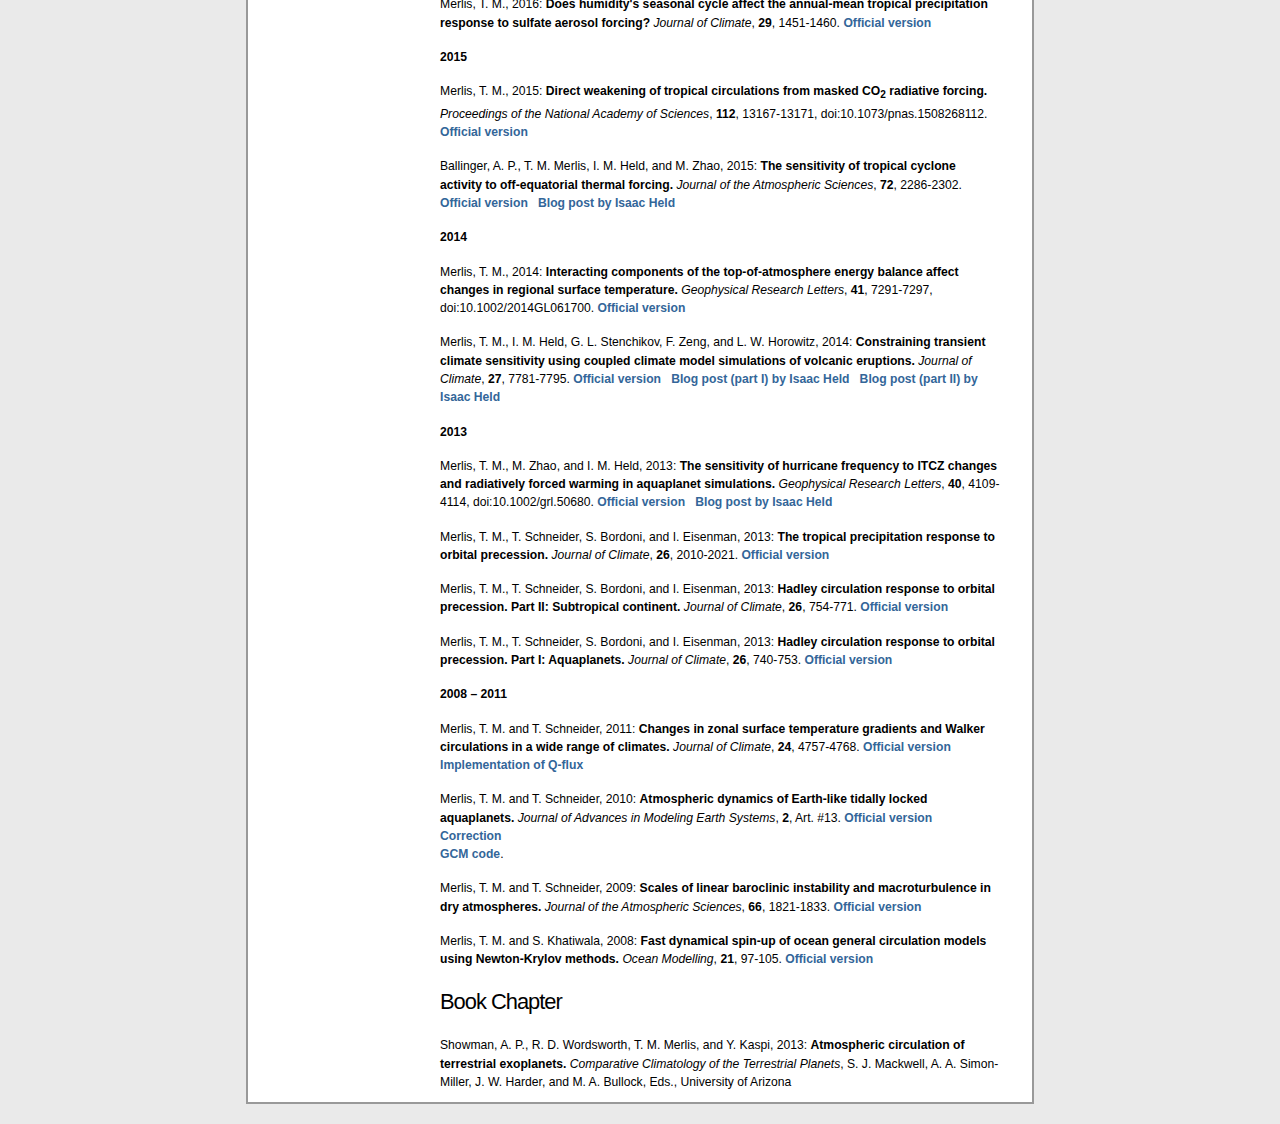
<file: publications.html>
<!DOCTYPE html PUBLIC "-//W3C//DTD XHTML 1.0 Strict//EN" "http://www.w3.org/TR/xhtml1/DTD/xhtml1-strict.dtd">
<html xmlns="http://www.w3.org/1999/xhtml" lang="en" xml:lang="en">

<head>
<title>Timothy Merlis, Princeton University | Publications</title>
<link rel="stylesheet" type="text/css" href="main_style.css" />
</head>

<body>
<div id="wrap">

        <div id="header">
        </div>

        <div id="navigtabs">
                <ul class="menu">
                        <li><a href="./">HOME</a></li>
                        <li><a class="current" href="publications.html">PUBLICATIONS</a></li>
                        <li><a href="collaborators.html">COLLABORATORS</a></li>
                        <li><a href="research.html">RESEARCH</a></li>
			<li><a href="atmos_dyn.html">ATMOS DYN MEETING</a></li>
                        <li><a href="code.html">CODE</a></li>
                </ul>
        </div>

        <div id="contentwide">

<h2>Journal Articles</h2>

<p> Advisee names are <u>underlined</u>.

 <p> <u>Zhang, B.</u> and T. M. Merlis, 2026:  
  <b>Remote influences of land surface temperature and their implications for sea surface temperature patterns</b>,
  submitted, <a href="https://arxiv.org/abs/2603.28481">preprint</a>.
  
<p> <u>Chen, Y.-T.</u>, T. M. Merlis, and Y. Huang, 2026:
  <b>Instantaneous heating rate forcing differentiates tropical high-cloud adjustments across greenhouse gases</b>, submitted.
  
<p> <u>Zhang, B.</u> and T. M. Merlis, 2026:  
  <b>The equilibrium response of atmospheric machine-learning models to uniform sea surface temperature warming</b>,
  revised, <a href="https://arxiv.org/abs/2510.02415">preprint</a>.
  
<p> Merlis, T. M., C.-Y. Chang, P. Zurita-Gotor, and <a href="https://scholar.princeton.edu/isaacheld/home" style="font-weight:400; color:#000000">I. M. Held</a>, 2026:
  <b>Radiation-circulation destabilization of ITCZ position in an idealized GCM: Response to hemispherically asymmetric forcing.</b>
  <em>Geophysical Research Letters</em>, submitted,
  <a href="https://doi.org/10.22541/essoar.173394014.48464064/v1">preprint</a>.
  
<p> Bolot, M., O. Pauluis, <a href="https://www.gfdl.noaa.gov/lucas-harris-homepage/" style="font-weight:400; color:#000000">L. Harris</a>, K.-Y. Cheng, T. M. Merlis, S. K. Clark, A. Kaltenbaugh, L. Zhou, and S. Fueglistaler, 2026:
  <b>Precipitation-induced dissipation limits storm kinetic energy in a warming climate.</b> Submitted.

<h4>2026</h4>

<p> <u>Chen, Y.-T.</u>, T. M. Merlis, T. Dinh, S. M. Griffies, J. Krasting, R. Dussin, N. Zadeh, and S. Fueglistaler, 2026:
  <b>Assessing Earth's energy imbalance trend in the early 21st century in two high-resolution coupled models</b>,
  <em>Geophysical Research Letters</em>, accepted,
  <a href="https://doi.org/10.22541/essoar.176659558.89283843/v1">preprint</a>.
  
<p> Gettelman, A. et al. including T. M. Merlis, 2026:  
  <b>Hacking km-scale models: A participative model for climate information</b>, <em>Bulletin of the American Meteorological Society</em>, accepted.

<p> <u><a href="https://adamsokol.com/" style="font-weight:400; color:#000000">Sokol, A. B.</a></u>, T. M. Merlis, and S. Fueglistaler, 2026:
  <b>No "wet gets wetter" in kilometer-scale mock-Walker circulations, </b>
  <em>AGU Advances</em>,
  <b>7</b>, e2025AV002040, doi:10.1029/2025AV002040.
  <a href="https://doi.org/10.1029/2025AV002040">Official version</a>. <a href="https://eos.org/editor-highlights/the-wet-gets-wetter-response-to-climate-change-does-not-always-apply">Research highlight</a>.
  
<p> <a href="https://andrewilwilliams.github.io/" style="font-weight:400; color:#000000">Williams, A. I. L.</a> and T. M. Merlis, 2026:
  <b>State-dependence of polar amplification in an idealized GCM.</b>
      <em>Geophysical Research Letters</em>, <b>53</b>, e2025GL118423, doi:10.1029/2025GL118423.
      <a href="https://doi.org/10.1029/2025GL118423">Official version</a>.

<h4>2025</h4>

<p> Chang, C.-Y. P. Lin, <a href="https://scholar.princeton.edu/isaacheld/home" style="font-weight:400; color:#000000">I. M. Held</a>, T. M. Merlis, and P. Zurita-Gotor, 2025:
  <b>Resolution dependence of tropical poleward energy transport in aquaplanet GCMs.</b>
  <em>Journal of Advances in Modeling Earth Systems</em>, <b>17</b>, e2025MS005103, doi:10.1029/2025MS005103. <a href="https://doi.org/10.1029/2025MS005103">Official version</a>.
  
<p> Merlis, T. M., 2025:
  <b>Perturbing the surface energy balance to emulate the historical pattern of tropical Pacific sea surface temperature trends.</b>
  <em>Journal of Climate</em>, <b>38</b>, 6193-6206, doi:10.1175/JCLI-D-24-0496.1.
  <a href="https://doi.org/10.1175/JCLI-D-24-0496.1">Official version</a>.
  
<p> <u>Guendelman, I.</u>, T. M. Merlis, K.-Y. Cheng, <a href="https://www.gfdl.noaa.gov/lucas-harris-homepage/" style="font-weight:400; color:#000000">L. Harris</a>, C. S. Bretherton, M. Bolot, L. Zhou, A. Kaltenbaugh, S. K. Clark, and S. Fueglistaler, 2025:
  <b>Detecting changes in large-scale metrics of climate in short integrations of a global storm-resolving model of the atmosphere.</b>
  <em>Environmental Research: Climate</em>, <b>4</b>, 025010, doi:10.1088/2752-5295/add615.
<a href="https://doi.org/10.1088/2752-5295/add615">Official version</a>.  

<p> <a href="http://climdyn.misu.su.se/" style="font-weight:400; color:#000000">Caballero, R.</a> and T. M. Merlis, 2025:
  <b>Polar feedbacks in clear-sky radiative-advective equilibrium from an air mass transformation perspective.</b> 
<em>Journal of Climate</em>, <b>38</b>, 3399-3416, doi:10.1175/JCLI-D-24-0031.1.
<a href="https://doi.org/10.1175/JCLI-D-24-0031.1">Official version</a>.
  
<h4>2024</h4>

<p> Merlis, T. M., <u>I. Guendelman</u>, K.-Y. Cheng, <a href="https://www.gfdl.noaa.gov/lucas-harris-homepage/" style="font-weight:400; color:#000000">L. Harris</a>, <u>Y.-T. Chen</u>, C. S. Bretherton, M. Bolot, L. Zhou, A. Kaltenbaugh, S. K. Clark, and S. Fueglistaler, 2024:
  <b>The vertical structure of tropical temperature change in global storm-resolving model simulations of climate change.</b>
  <em>Geophysical Research Letters</em>, <b>51</b>, e2024GL111549, doi:10.1029/2024GL111549.
<a href="https://doi.org/10.1029/2024GL111549">Official version</a>.

<p> Merlis, T. M., K.-Y. Cheng, <u>I. Guendelman</u>, <a href="https://www.gfdl.noaa.gov/lucas-harris-homepage/" style="font-weight:400; color:#000000">L. Harris</a>, C. S. Bretherton, M. Bolot, L. Zhou, A. Kaltenbaugh, S. K. Clark, G. A. Vecchi, and S. Fueglistaler, 2024:
  <b>Climate sensitivity and relative humidity changes in global storm-resolving model simulations of climate change.</b>
  <em>Science Advances</em>, <b>10</b>, eadn5217, doi:10.1126/sciadv.adn5217.
  <a href="https://doi.org/10.1126/sciadv.adn5217">Official version</a>.
  
<p> <u>Guendelman, I.</u>, T. M. Merlis, K.-Y. Cheng, <a href="https://www.gfdl.noaa.gov/lucas-harris-homepage/" style="font-weight:400; color:#000000">L. Harris</a>, C. S. Bretherton, M. Bolot, L. Zhou, A. Kaltenbaugh, S. K. Clark, and S. Fueglistaler, 2024:
    <b>The precipitation response to warming and CO<sub>2</sub> increase: A comparison of a global storm resolving model and CMIP6 models.</b>
    <em>Geophysical Research Letters</em>, <b>51</b>, e2023GL107008, doi:10.1029/2023GL107008.
    <a href="https://doi.org/10.1029/2023GL107008">Official version</a>.

<p> <u><a href="https://ytingchen.github.io/"  style="font-weight:400; color:#000000">Chen, Y.-T.</a></u>, T. M. Merlis, and <a href="https://web.meteo.mcgill.ca/~huang/" style="font-weight:400; color:#000000">Y. Huang</a>, 2024: <b>The cause of negative CO<sub>2</sub> forcing at the top-of-atmosphere: the role of stratospheric vs. tropospheric temperature inversions.</b>
  <em>Geophysical Research Letters</em>, <b>51</b>, e2023GL106433, doi:10.1029/2023GL106433.
  <a href="http://dx.doi.org/10.1029/2023GL106433">Official version</a>.
  
<p> <u>Meera, M.</u>, T. M. Merlis, and <a href="https://web.meteo.mcgill.ca/~dkirshbaum/" style="font-weight:400; color:#000000">D. J. Kirshbaum</a>, 2024:
  <b>Response of the current climate to land-ocean contrasts in parameterized cumulus entrainment.</b>
  <em>Journal of Advances in Modeling Earth Systems</em>, <b>16</b>, e2023MS003691, doi:10.1029/2023MS003691.
  <a href="https://doi.org/10.1029/2023MS003691"">Official version</a>.  
  
<h4>2023</h4>

<p> Bolot, M., <a href="https://www.gfdl.noaa.gov/lucas-harris-homepage/" style="font-weight:400; color:#000000">L. Harris</a>, K.-Y. Cheng, T. M. Merlis,  P. Blossey, C. S. Bretherton, S. K. Clark, A. Kaltenbaugh, L. Zhou, and S. Fueglistaler, 2023:
  <b>Kilometer-scale global warming simulations and active sensors reveal changes of tropical deep convection.</b>
  <em>npj Climate and Atmospheric Science</em>,  <b>6</b>, 209, doi:10.1038/s41612-023-00525-w.
<a href="https://doi.org/10.1038/s41612-023-00525-w">Official version</a>.
  
<p> <a href="http://nicolefeldl.com/" style="font-weight:400; color:#000000">Feldl, N.</a> and T. M. Merlis, 2023:
  <b>An analytical model for radiative feedbacks in comprehensive climate models.</b> 
  <em>Geophysical Research Letters</em>, <b>50</b>, e2023GL105796, doi:10.1029/2023GL105796.
<a href="http://dx.doi.org/10.1029/2023GL105796">Official version</a>.

<p> Chang, C.-Y. and T. M. Merlis, 2023:
  <b>The role of diffusivity changes on the pattern of warming in energy balance models.</b>
 <em>Journal of Climate</em>, <b>36</b>, 7993-8006, doi:10.1175/JCLI-D-23-0121.1.
<a href="https://doi.org/10.1175/JCLI-D-23-0121.1">Official version</a>.

<p>  Zurita-Gotor, P., <a href="https://scholar.princeton.edu/isaacheld/home" style="font-weight:400; color:#000000">I. M. Held</a>, T. M. Merlis, C.-Y. Chang, <a href="https://shill.ccny.cuny.edu/" style="font-weight:400; color:#000000">S. A. Hill</a>, C. G. MacDonald, 2023:
  <b>Non-uniqueness in ITCZ latitude due to radiation-circulation coupling in an idealized GCM.</b>
  <em>Journal of Advances in Modeling Earth Systems</em>, <b>15</b>, e2023MS003736, doi:10.1029/2023MS003736.
  <a href="https://doi.org/10.1029/2023MS003736">Official version</a>.
  
<p> <u><a href="https://ytingchen.github.io/"  style="font-weight:400; color:#000000">Chen, Y.-T.</a></u>, <a href="https://web.meteo.mcgill.ca/~huang/" style="font-weight:400; color:#000000">Y. Huang</a>, and T. M. Merlis, 2023: <b>The global patterns of instantaneous CO<sub>2</sub> forcing at the top-of-atmosphere and surface.</b>
  <em>Journal of Climate</em>, <b>36</b>, 6331-6347, doi:10.1175/JCLI-D-22-0708.1.
<a href="https://doi.org/10.1175/JCLI-D-22-0708.1">Official version</a>.  
 
<p> <u>Fortin, A.-S.</u>, <a href="https://web.meteo.mcgill.ca/cdufour/" style="font-weight:400; color:#000000">C. O. Dufour</a>, T. M. Merlis, and R. Msadek, 2023: <b>Drivers of the decline of the Atlantic Meridional Overturning Circulation under climate change in a hierarchy of climate models.</b>
  <em>Journal of Climate</em>, <b>36</b>, 6481-6498, doi:10.1175/JCLI-D-22-0561.1.
  <a href="https://doi.org/10.1175/JCLI-D-22-0561.1">Official version</a>.

<p> <u>Labont&#233, M.-P.</u> and T. M. Merlis, 2023: <b>Evaluation of changes in dry and wet precipitation extremes in warmer climates using a passive water vapor modelling approach.</b>
 <em>Journal of Climate</em>, <b>36</b>, 2167-2182, doi:10.1175/JCLI-D-22-0048.1.
 <a href="https://doi.org/10.1175/JCLI-D-22-0048.1">Official version</a>
  
<h4>2022</h4>

<p> Cheng, K.-Y., <a href="https://www.gfdl.noaa.gov/lucas-harris-homepage/" style="font-weight:400; color:#000000">L. Harris</a>, C. S. Bretherton, T. M. Merlis, M. Bolot, L. Zhou, A. Kaltenbaugh, S. K. Clark, and S. Fueglistaler, 2022:
  <b>Impact of warmer sea surface temperature on the global pattern of intense convection: insights from a global storm resolving model.</b>
  <em>Geophysical Research Letters</em>, <b>49</b>, e2022GL099796, doi:10.1029/2022GL099796.
  <a href="https://doi.org/10.1029/2022GL099796">Official version</a>
  
<p> Kim, D., H. Kim, <a href="https://sites.google.com/site/cdlunist/" style="font-weight:400; color:#000000">S. M. Kang</a>, M. Stuecker, and T. M. Merlis, 2022: 
  <b>Weak future Hadley cell intensity changes due to compensating effects of tropical and extratropical forcing.</b>
  <em>npj Climate and Atmospheric Science</em>, <b>5</b>, 61, doi:10.1038/s41612-022-00287-x. <a href="https://doi.org/10.1038/s41612-022-00287-x">Official version</a>
 
<p> Merlis, T. M., <a href="http://nicolefeldl.com/" style="font-weight:400; color:#000000">N. Feldl</a>, and <a href="http://climdyn.misu.su.se/" style="font-weight:400; color:#000000">R. Caballero</a>, 2022: <b>Changes in poleward atmospheric energy transport over a wide range of climates: Energetic and diffusive perspectives and a priori theories.</b>
  <em>Journal of Climate</em>, <b>35</b>, 2933-2948, doi:10.1175/JCLI-D-21-0682.1.
  <a href="https://doi.org/10.1175/JCLI-D-21-0682.1">Official version</a>

<p> <a href="https://shill.ccny.cuny.edu/" style="font-weight:400; color:#000000">Hill, S. A.</a>, N. J. Burls, A. V. Fedorov, and  T. M. Merlis, 2022:
  <b> Symmetric and antisymmetric components of polar-amplified warming.</b>
  <em>Journal of Climate</em>, <b>35</b>, 3157-3172, doi:10.1175/JCLI-D-20-0972.1.
  <a href="https://doi.org/10.1175/JCLI-D-20-0972.1">Official version</a>

<p> <u>Navarro, T.</u>, T. M. Merlis, N. B. Cowan, and N. Gomez, 2022:
  <b>Atmospheric gravitational tides of Earth-like planets orbiting low mass stars.</b> <em>Planetary Science Journal</em>, <b>3</b>, 162, doi:10.3847/PSJ/ac76cd. <a href="https://doi.org/10.3847/PSJ/ac76cd">Official version</a>

<p> <a href="http://rrizzi.scripts.mit.edu/rrizzi/" style="font-weight:400; color:#000000">R. Rousseau-Rizzi</a>, T. M. Merlis, and <a href="http://nadirjeevanjee.com/" style="font-weight:400; color:#000000">N. Jeevanjee</a>, 2022: <b>The connection between Carnot and CAPE formulations of TC potential intensity.</b> <em>Journal of Climate</em>, <b>35</b>, 941-954, doi:10.1175/JCLI-D-21-0360.1. <a href="https://doi.org/10.1175/JCLI-D-21-0360.1">Official version</a>


<h4>2021</h4>

<p> Kim, D., <a href="https://sites.google.com/site/cdlunist/" style="font-weight:400; color:#000000">S. M. Kang</a>, T. M. Merlis, and Y. Shin, 2021: 
<b>Atmospheric circulation sensitivity to changes in the vertical structure of polar warming.</b>
<em>Geophysical Research Letters</em>, <b>48</b>, e2021GL094726, doi:10.1029/2021GL094726.
<a href="https://doi.org/10.1029/2021GL094726">Official version</a>

<p> <a href="http://nicolefeldl.com/" style="font-weight:400; color:#000000">Feldl, N.</a> and T. M. Merlis, 2021: <b>Polar amplification in idealized climates: the role of ice, moisture, and seasons.</b> 
<em>Geophysical Research Letters</em>, <b>48</b>, e2021GL094130, doi:10.1029/2021GL094130. <a href="https://doi.org/10.1029/2021GL094130">Official version</a>

<p> <u>Bembenek, E.</u>, T. M. Merlis, and D. N. Straub, 2021: <b>Influence of latitudinal and moisture effects on the barotropic instability of an idealized ITCZ.</b> <em>Journal of the Atmospheric Sciences</em>, <b>78</b>, 2677-2689, doi:10.1175/JAS-D-20-0346.1.  
  <a href="https://doi.org/10.1175/JAS-D-20-0346.1">Official version</a>

<p> <u>Feng, P.-N.</u>, H. Lin, J. Derome, and T. M. Merlis, 2021: <b>Forecast skill of the NAO in the Subseasonal-to-Seasonal prediction models.</b> <em>Journal of Climate</em>, <b>34</b>, 4757-4769, doi:10.1175/JCLI-D-20-0430.1. <a href="https://doi.org/10.1175/JCLI-D-20-0430.1">Official version</a>

<p> <u>Rollings, M.</u> and T. M. Merlis, 2021: <b>The observed relationship between Pacific SST variability and Hadley cell extent trends in reanalyses.</b> <em>Journal of Climate</em>, <b>34</b>, 2511-2527, doi:10.1175/JCLI-D-20-0410.1. <a href="https://doi.org/10.1175/JCLI-D-20-0410.1">Official version</a>

<p> <u><a href="https://matthewjhenry.github.io/"  style="font-weight:400; color:#000000">Henry, M.</a></u>, T. M. Merlis, <a href="https://nicklutsko.github.io/" style="font-weight:400; color:#000000">N. J. Lutsko</a>, and <a href="http://www.atmos.albany.edu/facstaff/brose/" style="font-weight:400; color:#000000">B. E. J. Rose</a> 2021: <b>Decomposing the drivers of polar amplification with a single column model.</b> <em>Journal of Climate</em>, <b>34</b>, 2355-2365, doi:10.1175/JCLI-D-20-0178.1. 
<a href="https://doi.org/10.1175/JCLI-D-20-0178.1">Official version</a>

<h4>2020</h4>

<p> <u><a href="https://matthewjhenry.github.io/"  style="font-weight:400; color:#000000">Henry, M.</a></u> and T. M. Merlis, 2020: <b>Lapse rate changes dominate residual polar warming in solar radiation management experiments.</b> <em>Geophysical Research Letters</em>, <b>47</b>, e2020GL087929, doi:10.1029/2020GL087929. 
  <a href="https://doi.org/10.1029/2020GL087929">Official version</a>

<p> <u>Labont&#233, M.-P. </u> and T. M. Merlis, 2020: <b>Sensitivity of the atmospheric water cycle within the habitable zone of a tidally-locked, Earth-like exoplanet.</b> <em>Astrophysical Journal</em>, <b>896</b>, 31, doi:10.3847/1538-4357/ab9102. <a href="https://doi.org/10.3847/1538-4357/ab9102">Official version</a>

<p> <u>Bembenek, E.</u>, D. N. Straub, and T. M. Merlis, 2020: <b>Effects of moisture in a two-layer model of the midlatitude jet stream.</b> <em>Journal of the Atmospheric Sciences</em>, <b>77</b>, 131-147, doi:10.1175/JAS-D-19-0021.1. <a href="https://doi.org/10.1175/JAS-D-19-0021.1">Official version</a>

<h4>2019</h4>

<p> Merlis, T. M. and <a href="https://scholar.princeton.edu/isaacheld/home" style="font-weight:400; color:#000000">I. M. Held</a>, 2019: <b>Aquaplanet simulations of tropical cyclones.</b> <em> Current Climate Change Reports</em>, <b>5</b>, 185-195, doi:10.1007/s40641-019-00133-y.
<a href="https://doi.org/10.1007/s40641-019-00133-y">Official version (open access)</a>

<p> <u>Menzel, M. E.</u> and T. M. Merlis, 2019: <b>Connecting direct effects of CO<sub>2</sub> radiative forcing to ocean heat uptake and circulation.</b> <em>Journal of Advances in Modeling Earth Systems</em>,  <b>11</b>, 2163-2176, doi:10.1029/2018MS001544. <a href="https://doi.org/10.1029/2018MS001544">Official version</a>

<p> Maher, P., E. P. Gerber, B. Medeiros, T. M. Merlis, S. Sherwood, A. Sheshadri, A. H. Sobel, G. K. Vallis, A. Voigt, and P. Zurita-Gotor, 2019: <b>Model hierarchies for understanding atmospheric circulation.</b> <em>Reviews of Geophysics</em>, <b>57</b>, 250-280, doi:10.1029/2018RG000607. <a href="https://doi.org/10.1029/2018RG000607">Official version</a>

<p> Yang, J., J. Leconte, E. T. Wolf, T. M. Merlis, D. D. B. Koll, F. Forget, and D. S. Abbot, 2019: 
<b> Simulations of water vapor and clouds on rapidly rotating and tidally locked planets: A 3D model intercomparison.</b> <em>The Astrophysical Journal</em>, <b>875</b>, doi:10.3847/1538-4357/ab09f1. <a href="https://doi.org/10.3847/1538-4357/ab09f1">Official version</a>

<p> Li, Y., D. W. J. Thompson, S. Bony, and T. M. Merlis, 2019: <b>Thermodynamic control on the poleward shift of the extratropical jet in climate change simulations: The role of rising high clouds and their radiative effect.</b> <em>Journal of Climate</em>, <b>32</b>, 917-934, doi:10.1175/JCLI-D-18-0417.1. <a href="https://doi.org/10.1175/JCLI-D-18-0417.1">Official version</a>

<p> <u><a href="https://matthewjhenry.github.io/"  style="font-weight:400; color:#000000">Henry, M.</a></u> and T. M. Merlis, 2019: <b>The role of the nonlinearity of the Stefan-Boltzmann law on the structure of radiatively forced temperature change.</b> <em>Journal of Climate</em>, <b>32</b>, 335-348, doi:10.1175/JCLI-D-17-0603.1.
<a href="https://doi.org/10.1175/JCLI-D-17-0603.1">Official version</a>

<h4>2018</h4>

<p> Merlis, T. M. and <u><a href="https://matthewjhenry.github.io/"  style="font-weight:400; color:#000000">M. Henry</a></u> 2018: <b>Simple estimates of polar amplification in moist diffusive energy balance models.</b> <em>Journal of Climate</em>,  <b>31</b>, 5811-5824, doi:10.1175/JCLI-D-17-0578.1.
<a href="https://doi.org/10.1175/JCLI-D-17-0578.1">Official version</a>

<p> <a href="https://geosci.uchicago.edu/people/malte-jansen/" style="font-weight:400; color:#000000">Jansen, M. F.</a>, <a href="https://www.ismer.ca/recherche/equipe/nadeau-louis-philippe" style="font-weight:400; color:#000000">L.-P. Nadeau</a>, and T. M. Merlis, 2018: <b>Transient versus Equilibrium Response of the Ocean's Overturning Circulation to Warming.</b> <em>Journal of Climate</em>, <b>31</b>, 5147-5163, doi:10.1175/JCLI-D-17-0797.1.
<a href="https://doi.org/10.1175/JCLI-D-17-0797.1">Official version</a> 

<p> <a href="http://www.mit.edu/~pog/" style="font-weight:400; color:#000000">O'Gorman, P. A.</a>, T. M. Merlis, and <a href="http://singh.sci.monash.edu/" style="font-weight:400; color:#000000">M. S. Singh</a>, 2018: <b> Increase in the skewness of extratropical vertical velocities with 
climate warming: fully nonlinear simulations versus moist baroclinic instability.</b> 
<em>Quarterly Journal of the Royal Meteorological Society</em>, <b>144</b>, 208-217, doi:10.1002/qj.3195.
<a href="https://doi.org/10.1002/qj.3195">Official version</a>

<p> <a href="https://web.meteo.mcgill.ca/~dkirshbaum/" style="font-weight:400; color:#000000">Kirshbaum, D. J.</a>, T. M. Merlis, <a href="https://www.mcgill.ca/meteo/facultystaff/gyakum" style="font-weight:400; color:#000000">J. R. Gyakum</a>, R. McTaggart-Cowan, 2018:
<b>Sensitivity of idealized moist baroclinic waves to environmental temperature.</b>
<em>Journal of the Atmospheric Sciences</em>, <b>75</b>, 337-360, doi:10.1175/JAS-D-17-0188.1.
<a href="https://doi.org/10.1175/JAS-D-17-0188.1">Official version</a>

<h4>2017</h4>

<p> <u>Defforge, C. L.</u> and T. M. Merlis, 2017:
<b>Evaluating the evidence of a global sea surface temperature threshold for tropical cyclone genesis.</b> 
<em>Journal of Climate</em>, <b>30</b>, 9133-9145. <a href="https://doi.org/10.1175/JCLI-D-16-0737.1">Official version</a>

<p> <u>Viale, F.</u> and T. M. Merlis, 2017: 
<b>Variations in tropical cyclone frequency response to solar and CO<sub>2</sub> forcing in aquaplanet simulations.</b>
<em>Journal of Advances in Modeling Earth Systems</em>, <b>9</b>, 4-18, doi:10.1002/2016MS000785.
<a href="http://dx.doi.org/10.1002/2016MS000785">Official version</a>

<p> <u>Defforge, C. L.</u> and T. M. Merlis, 2017: 
<b>Observed warming trend in sea surface temperature at tropical cyclone genesis.</b>
<em>Geophysical Research Letters</em>, <b>44</b>, 1034-1040, doi:10.1002/2016GL071045. <a href="http://dx.doi.org/10.1002/2016GL071045">Official version</a>

<p> Seo, J.,  <a href="https://sites.google.com/site/cdlunist/" style="font-weight:400; color:#000000">S. M. Kang</a>, and T. M. Merlis, 2017:
<b>A model intercomparison of the tropical precipitation response to a CO<sub>2</sub> doubling in aquaplanet simulations.</b> <em>Geophysical Research Letters</em>, <b>44</b>, 993-1000, doi:10.1002/2016GL072347. <a href="http://dx.doi.org/10.1002/2016GL072347">Official version</a>

<p> <a href="http://nicolefeldl.com/" style="font-weight:400; color:#000000">Feldl, N.</a>,  <a href="https://sites.google.com/unitn.it/simona-bordoni" style="font-weight:400; color:#000000">S. Bordoni</a>, and T. M. Merlis, 2017: <b>Coupled high-latitude climate feedbacks and their impact on atmospheric heat transport.</b> <em>Journal of Climate</em>, <b>30</b>, 189-201. <a href="http://dx.doi.org/10.1175/JCLI-D-16-0324.1">Official version</a>

<h4>2016</h4>

<p> Galbraith, E. D.,
T. M. Merlis, and
<a href="https://web.uri.edu/gso/meet/jaime-b-palter/" style="font-weight:400; color:#000000">J. Palter</a>, 2016: 
<b>Destabilization of glacial climate by the radiative impact of Atlantic Meridional Overturning Circulation disruptions.</b> <em>Geophysical Research Letters</em>, <b>43</b>, 8214-8221, doi:10.1002/2016GL069846. <a href="http://dx.doi.org/10.1002/2016GL069846">Official version</a>

<p> Yang, J., J. Leconte, E. T. Wolf, C. Goldblatt, N. Feldl, T. M. Merlis, Y. Wang, D. D. B. Koll, F. Ding, F. Forget, and D. S. Abbot, 2016: 
<b>Differences in water vapor radiative transfer among 1D models can significantly affect the inner edge of the habitable zone.</b> <em>The Astrophysical Journal</em>, <b>826</b>, doi:10.3847/0004-637X/826/2/222. <a href="http://dx.doi.org/10.3847/0004-637X/826/2/222">Official version</a>

<p> <a href="https://sites.google.com/site/davidtrossman/" style="font-weight:400; color:#000000">Trossman, D.</a>,   <a href="http://www.gso.uri.edu/palter/URI/Home.html" style="font-weight:400; color:#000000">J. Palter</a>,  T. M. Merlis, <a href="https://web.meteo.mcgill.ca/~huang/" style="font-weight:400; color:#000000">Y. Huang</a>, and Y. Xia, 2016:
<b>Large-scale ocean circulation-cloud interactions reduce the pace of transient climate change.</b>
<em>Geophysical Research Letters</em>, <b>43</b>, 3935-3943, doi:10.1002/2016GL067931. 
<a href="http://dx.doi.org/10.1002/2016GL067931">Official version</a>

<p> Merlis, T. M., <a href="https://sites.google.com/view/zhouwy/" style="font-weight:400; color:#000000">W. Zhou</a>, <a href="https://scholar.princeton.edu/isaacheld/home" style="font-weight:400; color:#000000">I. M. Held</a>, and <a href="http://www.gfdl.noaa.gov/ming-zhao-homepage" style="font-weight:400; color:#000000">M. Zhao</a>, 2016: 
  <b>Surface temperature dependence of tropical cyclone-permitting simulations in a spherical model with uniform thermal forcing.</b> <em>Geophysical Research Letters</em>, <b>43</b>, 2859-2865, doi:10.1002/2016GL067730.
<a href="http://dx.doi.org/10.1002/2016GL067730">Official version</a> &nbsp; <a href="https://www.gfdl.noaa.gov/blog_held/70-spherical-rotating-radiative-convective-equilibrium/">Blog post by Isaac Held</a>
<!br />&nbsp; Surface windspeed animations: <a href="https://vimeo.com/159153890">297 K SST</a> and <a href="https://vimeo.com/159154899">307 K SST</a>.

<p> Merlis, T. M., 2016: 
<b>Does humidity's seasonal cycle affect the annual-mean tropical precipitation response to sulfate aerosol forcing?</b> <em>Journal of Climate</em>, <b>29</b>, 1451-1460.  
<a href="http://dx.doi.org/10.1175/JCLI-D-15-0388.1">Official version</a>

<h4>2015</h4>

<p> Merlis, T. M., 2015: 
<b>Direct weakening of tropical circulations from masked CO<sub>2</sub> radiative forcing.</b> <em>Proceedings of the National Academy of Sciences</em>,  <b>112</b>, 13167-13171, doi:10.1073/pnas.1508268112. <a href="http://dx.doi.org/10.1073/pnas.1508268112">Official version</a>

<p> Ballinger, A. P.,
T. M. Merlis, <a href="https://scholar.princeton.edu/isaacheld/home" style="font-weight:400; color:#000000">I. M. Held</a>,
and <a href="http://www.gfdl.noaa.gov/ming-zhao-homepage"
style="font-weight:400; color:#000000">M. Zhao</a>, 2015:
<b> The sensitivity of tropical cyclone activity to off-equatorial thermal forcing. </b>
<em>Journal of the Atmospheric Sciences</em>, <b>72</b>, 2286-2302.
<a href="http://dx.doi.org/10.1175/JAS-D-14-0284.1">Official version</a>
 &nbsp; <a href="https://www.gfdl.noaa.gov/blog_held/67-more-on-tropical-cyclones-and-the-itcz-in-aquaplanet-models/">Blog post by Isaac Held</a>

<h4>2014</h4>

<p> Merlis, T. M., 2014: 
<b>Interacting components of the top-of-atmosphere energy balance affect changes in regional surface temperature.</b>
<em>Geophysical Research Letters</em>, <b>41</b>, 7291-7297, doi:10.1002/2014GL061700.
<a href="http://dx.doi.org/10.1002/2014GL061700">Official version</a>

<p> Merlis, T. M., <a href="https://scholar.princeton.edu/isaacheld/home" style="font-weight:400; color:#000000">I. M. Held</a>, G. L. Stenchikov, <a href="http://gfdl.noaa.gov/bibliography/results.php?author=1112" style="font-weight:400; color:#000000">F. Zeng</a>, and <a href="http://www.gfdl.noaa.gov/larry-horowitz-homepage" style="font-weight:400; color:#000000">L. W. Horowitz</a>, 2014: 
<b>Constraining transient climate sensitivity using coupled climate model simulations of volcanic eruptions.</b>
<em>Journal of Climate</em>, <b>27</b>, 7781-7795.
<a href="http://dx.doi.org/10.1175/JCLI-D-14-00214.1">Official version</a> &nbsp; <a href="https://www.gfdl.noaa.gov/blog_held/49-volcanoes-and-the-transient-climate-response-part-i/">Blog post (part I) by Isaac Held</a> &nbsp; <a href="https://www.gfdl.noaa.gov/blog_held/50-volcanoes-and-the-transient-climate-response-part-ii/">Blog post (part II) by Isaac Held</a>

<h4>2013</h4>

<p> Merlis, T. M., <a href="http://www.gfdl.noaa.gov/ming-zhao-homepage" style="font-weight:400; color:#000000">M. Zhao</a>, and <a href="https://scholar.princeton.edu/isaacheld/home" style="font-weight:400; color:#000000">I. M. Held</a>, 2013: 
<b>The sensitivity of hurricane frequency to ITCZ changes and radiatively forced warming in aquaplanet simulations.</b>
<em>Geophysical Research Letters</em>, <b>40</b>, 4109-4114, doi:10.1002/grl.50680.
<a href="http://dx.doi.org/10.1002/grl.50680">Official version</a> &nbsp; <a href="https://www.gfdl.noaa.gov/blog_held/42-aqua-planet-hurricanes-and-the-itcz/">Blog post by Isaac Held</a>

<p> Merlis, T. M., <a href="https://climate-dynamics.org/" style="font-weight:400; color:#000000">T. Schneider</a>, <a href="https://sites.google.com/unitn.it/simona-bordoni" style="font-weight:400; color:#000000">S. Bordoni</a>, and <a href="http://eisenman.ucsd.edu/" style="font-weight:400; color:#000000">I. Eisenman</a>, 2013:
<b>The tropical precipitation response to orbital precession.</b>
<em>Journal of Climate</em>, <b>26</b>, 2010-2021.
<a href="http://dx.doi.org/10.1175/JCLI-D-12-00186.1">Official version</a>

<p> Merlis, T. M., <a href="https://climate-dynamics.org/" style="font-weight:400; color:#000000">T. Schneider</a>, <a href="https://sites.google.com/unitn.it/simona-bordoni" style="font-weight:400; color:#000000">S. Bordoni</a>, and <a href="http://eisenman.ucsd.edu/" style="font-weight:400; color:#000000">I. Eisenman</a>, 2013:
<b>Hadley circulation response to orbital precession. Part II: Subtropical continent.</b>
<em>Journal of Climate</em>, <b>26</b>, 754-771.
<a href="http://dx.doi.org/10.1175/JCLI-D-12-00149.1">Official version</a>

<p> Merlis, T. M., <a href="https://climate-dynamics.org/" style="font-weight:400; color:#000000">T. Schneider</a>, <a href="https://sites.google.com/unitn.it/simona-bordoni" style="font-weight:400; color:#000000">S. Bordoni</a>, and <a href="http://eisenman.ucsd.edu/" style="font-weight:400; color:#000000">I. Eisenman</a>, 2013:
<b>Hadley circulation response to orbital precession. Part I: Aquaplanets.</b>
<em>Journal of Climate</em>, <b>26</b>, 740-753.
<a href="http://dx.doi.org/10.1175/JCLI-D-11-00716.1">Official version</a>

<h4>2008 &ndash; 2011</h4>

<p> Merlis, T. M. and <a href="https://climate-dynamics.org/" style="font-weight:400; color:#000000">T. Schneider</a>, 2011:
<b>Changes in zonal surface temperature gradients and Walker circulations in a wide range of climates.</b>
<em>Journal of Climate</em>, <b>24</b>, 4757-4768.
<a href="http://dx.doi.org/10.1175/2011JCLI4042.1">Official version</a>
<br /> <a href="code/mixed_layer.f90">Implementation of Q-flux</a> &nbsp;

<p> Merlis, T. M. and <a href="https://climate-dynamics.org/" style="font-weight:400; color:#000000">T. Schneider</a>, 2010: 
<b>Atmospheric dynamics of Earth-like tidally locked aquaplanets.</b>
<em>Journal of Advances in Modeling Earth Systems</em>, <b>2</b>, Art. #13.
<a href="https://doi.org/10.3894/JAMES.2010.2.13">Official version</a> &nbsp;
<a href="https://doi.org/10.1029/2012MS000151">Correction</a> 
<br /> <a href="code/fms_web.zip">GCM code</a>.



<p> Merlis, T. M. and <a href="https://climate-dynamics.org/" style="font-weight:400; color:#000000">T. Schneider</a>, 2009: 
<b>Scales of linear baroclinic instability and macroturbulence in dry atmospheres.</b>
<em>Journal of the Atmospheric Sciences</em>, <b>66</b>, 1821-1833.
<a href="http://dx.doi.org/10.1175/2008JAS2884.1">Official version</a>


<p> Merlis, T. M. and <a href="https://www.earth.ox.ac.uk/people/samar-khatiwala/" style="font-weight:400; color:#000000">S. Khatiwala</a>, 2008: 
<b>Fast dynamical spin-up of ocean general circulation models using Newton-Krylov methods.</b> <em>Ocean Modelling</em>, <b>21</b>,
97-105.
<a href="http://dx.doi.org/10.1016/j.ocemod.2007.12.001">Official version</a>

<h2>Book Chapter</h2>

Showman, A. P., <a href="http://people.seas.harvard.edu/~rwordsworth/" style="font-weight:400; color:#000000">R. D. Wordsworth</a>, T. M. Merlis, and <a href="http://www.weizmann.ac.il/eserpages/kaspi/" style="font-weight:400; color:#000000">Y. Kaspi</a>, 2013:
<b>Atmospheric circulation of terrestrial exoplanets.</b>  <em>Comparative
Climatology of the Terrestrial Planets</em>, S. J. Mackwell, A. A.
Simon-Miller, J. W. Harder, and M. A. Bullock, Eds., University of
Arizona
</file>
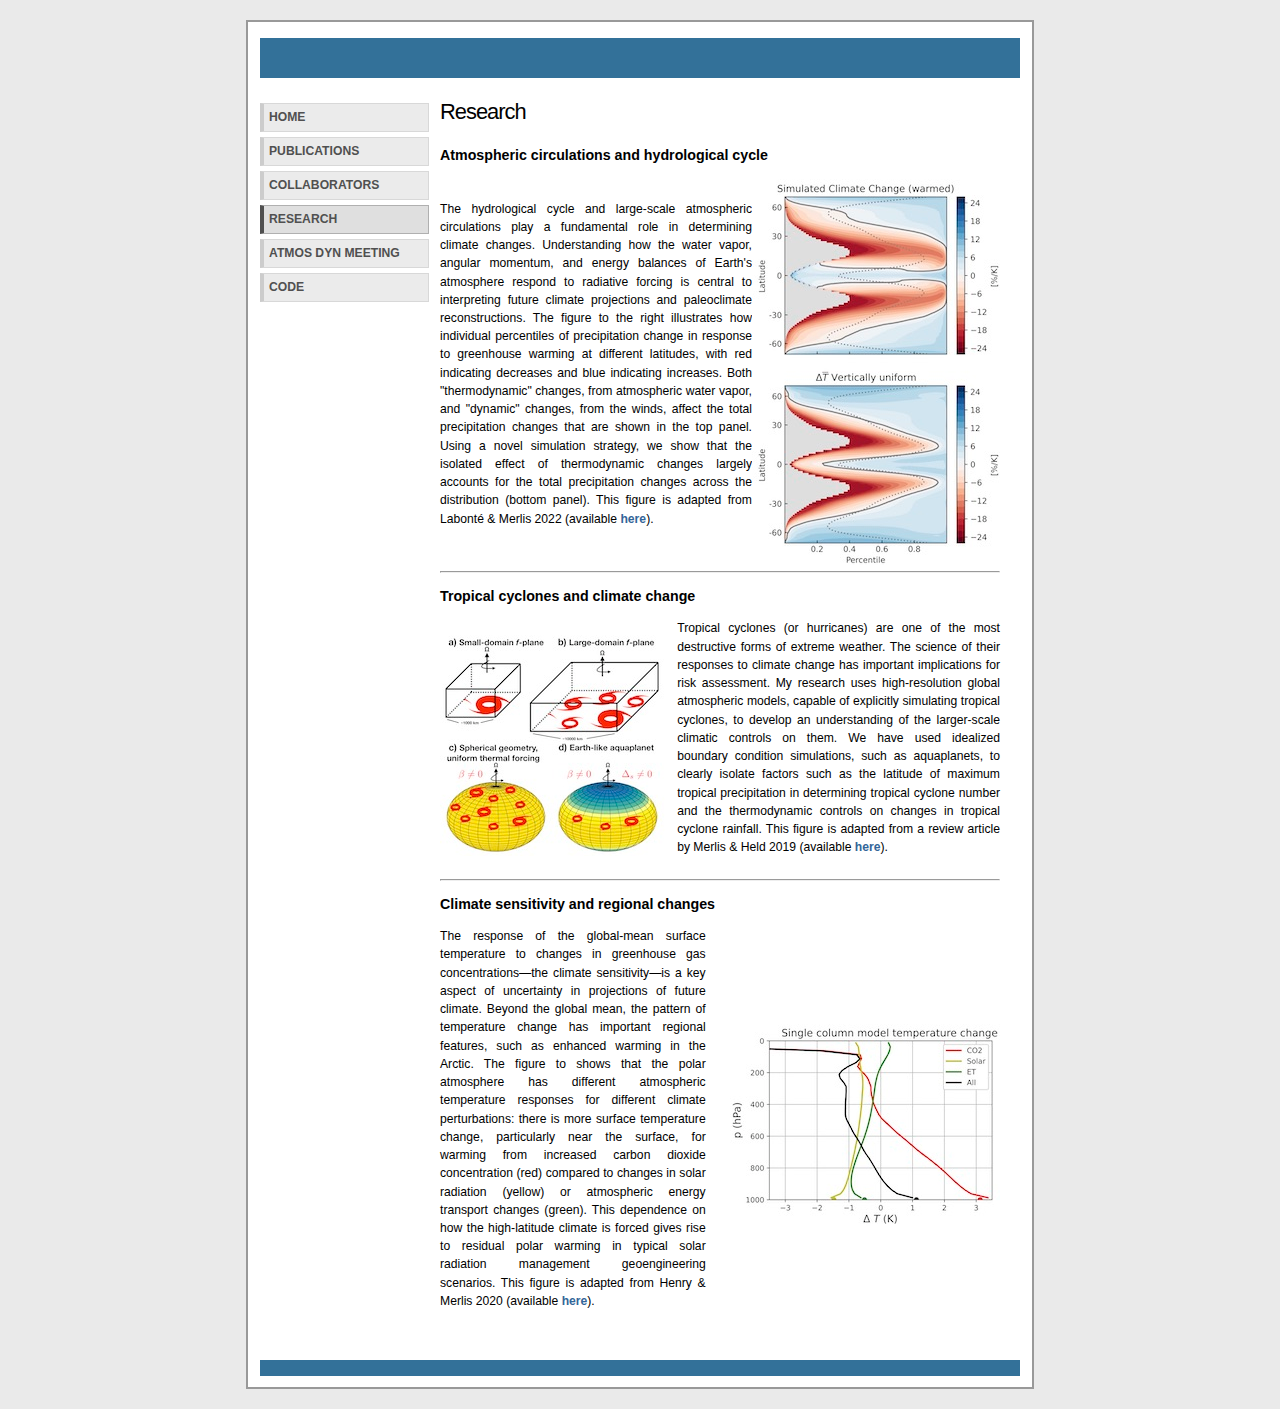
<file: research.html>
<!DOCTYPE html PUBLIC "-//W3C//DTD XHTML 1.0 Strict//EN" "http://www.w3.org/TR/xhtml1/DTD/xhtml1-strict.dtd">
<html xmlns="http://www.w3.org/1999/xhtml" lang="en" xml:lang="en">

<head>
<title>Timothy Merlis, Princeton University | Research</title>
<link rel="stylesheet" type="text/css" href="main_style.css" />
</head>

<body>

<div id="wrap">

	<div id="header">
	</div>

	<div id="navigtabs">
		<ul class="menu">
			<li><a href="./">HOME</a></li>
			<li><a href="publications.html">PUBLICATIONS</a></li>
			<li><a href="collaborators.html">COLLABORATORS</a></li>
			<li><a class="current" href="research.html">RESEARCH</a></li>
			<li><a href="atmos_dyn.html">ATMOS DYN MEETING</a></li>
			<li><a href="code.html">CODE</a></li>
		</ul>
	</div>

	<div id="contentwide">

	<p><h2>Research</h2></p>


<h3>Atmospheric circulations and hydrological cycle</h3> 

<TABLE width="100%" cellpadding="0" cellspacing="0" border="0" align="center">
<tr>


 <td align=justify style="padding-left: 0em;">

<p> The hydrological cycle and large-scale atmospheric circulations
play a fundamental role in determining climate changes. Understanding
how the water vapor, angular momentum, and energy balances of Earth's
atmosphere respond to radiative forcing is central to interpreting
future climate projections and paleoclimate reconstructions. The
  figure to the right illustrates how individual percentiles of
  precipitation change in response to greenhouse warming
  at different latitudes, with red indicating
  decreases and blue indicating increases.
  Both "thermodynamic" changes, from atmospheric water vapor,
  and "dynamic" changes, from the winds, affect the total precipitation
  changes that are shown in the top panel.
  Using a novel simulation
  strategy, we show that the isolated effect of 
  thermodynamic changes largely accounts for the
  total precipitation changes across the distribution (bottom panel).
  This figure is
  adapted from Labont&#233 & Merlis 2022 (available <a href="https://doi.org/10.31223/X59G9F">here</a>).


<td align=right valign=center style="padding-left: 0em;">
<img  border="0" align="center" src="images/labonte22_fig.jpg"></a>

</td>

</tr>
</TABLE>

<hr>
<h3>Tropical cyclones and climate change</h3>

<TABLE width="100%" cellpadding="0" cellspacing="0" border="0" align="center">
<tr>

<td align=left valign=center style="padding-right: 1em;">
<img  border="0" align="center" src="images/idealizedTC.jpg"></a>

 <td align=justify valign=center>

<p> 
  Tropical cyclones (or hurricanes) are one of the most destructive forms of extreme weather. The science of their responses to climate change has important implications for risk assessment. My research uses high-resolution global atmospheric models, capable of explicitly simulating tropical cyclones, to develop an understanding of the larger-scale climatic controls on them. We have used idealized boundary condition simulations, such as aquaplanets, to clearly isolate factors such as the latitude of maximum tropical precipitation in determining tropical cyclone number and the thermodynamic controls on changes in tropical cyclone rainfall. This figure is adapted from a review article by Merlis & Held 2019 (available <a href="https://doi.org/10.1007/s40641-019-00133-y">here</a>).

</td>

</tr>
</TABLE>

<hr>
<h3>Climate sensitivity and regional changes</h3>

<TABLE width="100%" cellpadding="0" cellspacing="0" border="0" align="center">
<tr>

 <td align=justify valign=top style="padding-top: 0em; padding-left: 0em;">

<p> The response of the global-mean surface temperature to changes in
greenhouse gas concentrations&mdash;the climate sensitivity&mdash;is a key
  aspect of uncertainty in projections of future climate.
  Beyond the global mean, the pattern of temperature change has important
  regional features, such as enhanced warming in the Arctic.
  The figure to shows that the polar atmosphere has different
  atmospheric temperature responses for different climate perturbations:
  there is more surface temperature change, particularly near the surface,
  for warming from increased carbon dioxide concentration (red) compared
  to changes in solar radiation (yellow) or atmospheric energy
  transport changes (green). This dependence on how the high-latitude
  climate is forced gives rise to residual polar warming in
  typical solar radiation management geoengineering scenarios.
This figure is
  adapted from Henry & Merlis 2020 (available <a href="https://doi.org/10.1029/2020GL087929">here</a>).

<td align=right valign=center style="padding-left: 2em;">
<img  border="0" align="center" src="images/henry20_fig.jpg">
</a>


</td></tr>
</TABLE>




<p>&nbsp;</p>

	</div>

	<div id="footer">
	</div>
	
	<p class="copy"></p>

</div>
</body>
</html>
</file>
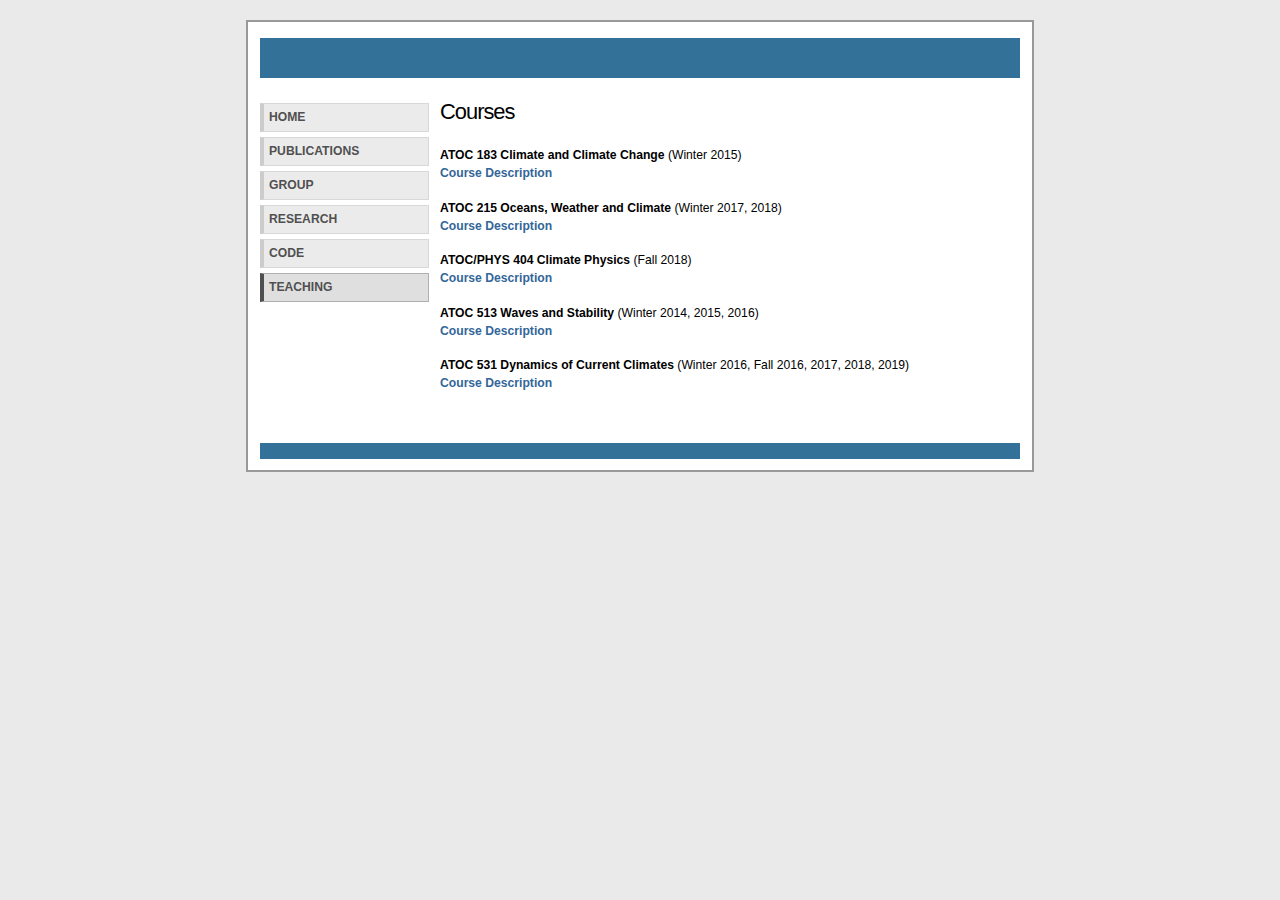
<file: teaching.html>
<!DOCTYPE html PUBLIC "-//W3C//DTD XHTML 1.0 Strict//EN" "http://www.w3.org/TR/xhtml1/DTD/xhtml1-strict.dtd">
<html xmlns="http://www.w3.org/1999/xhtml" lang="en" xml:lang="en">

<head>
<title>Timothy Merlis, McGill University | Teaching</title>
<link rel="stylesheet" type="text/css" href="main_style.css" />
</head>

<body>

<div id="wrap">

	<div id="header">
	</div>

	<div id="navigtabs">
		<ul class="menu">
			<li><a href="./">HOME</a></li>
			<li><a href="publications.html">PUBLICATIONS</a></li>
			<li><a href="group.html">GROUP</a></li>
			<li><a href="research.html">RESEARCH</a></li>
			<li><a href="code.html">CODE</a></li>
			<li><a class="current" href="teaching.html">TEACHING</a></li>
		</ul>
	</div>

	<div id="contentwide">
	
<p><h2>Courses</h2></p>

<p><b>ATOC 183 Climate and Climate Change</b> (Winter 2015)<br>
<a href=http://www.mcgill.ca/study/2015-2016/courses/ATOC-183>Course Description</a>

<p><b>ATOC 215 Oceans, Weather and Climate</b> (Winter 2017, 2018)<br>
<a href=https://www.mcgill.ca/study/2016-2017/courses/atoc-215>Course Description</a>

<p><b>ATOC/PHYS 404 Climate Physics</b> (Fall 2018)<br>
<a href=https://www.mcgill.ca/study/2018-2019/courses/atoc-404>Course Description</a>

<p><b>ATOC 513 Waves and Stability</b> (Winter 2014, 2015, 2016)<br>
<a href=http://www.mcgill.ca/study/2015-2016/courses/ATOC-513>Course Description</a>

<p><b>ATOC 531 Dynamics of Current Climates</b> (Winter 2016, Fall 2016, 2017, 2018, 2019)<br>
<a href=https://www.mcgill.ca/study/2018-2019/courses/atoc-531>Course Description</a>


<p>&nbsp;</p>

	</div>

	<div id="footer">
	</div>
	
	<p class="copy"></p>

</div>
</body>
</html>
</file>
<file: main_style.css>
/* Main layout and header */
body {
background: #eaeaea; 
font:76% Verdana,Tahoma,Arial,sans-serif; 
line-height:1.4em; 
margin:0 auto; 
padding:0;
}

#wrap {
background:#fff; 
margin:20px auto; 
padding:1px 12px; 
width:760px; 
border: 2px solid #999999;
}

#header {
background:#337199; 
height:40px; 
margin:15px 0 10px; 
padding:0; 
}

/* Left menu */
#navigtabs {
clear:left; 
float:left; 
margin:15px 0 10px; 
padding:0; 
width:170px;
}

#navigtabs ul.menu {
list-style:none; 
margin:0 0 18px; 
padding:0; 
width:170px;
}

#navigtabs ul.menu li {
display:inline; 
padding:0; 
width:170px;
}

#navigtabs ul.menu li a {
background:#EBEBEB;
border-bottom:1px solid #d8d8d8; 
border-left:4px solid #ccc; 
border-right:1px solid #d8d8d8; 
border-top:1px solid #d8d8d8; 
color:#505050; 
float:left; 
font-size:1em; 
font-weight:700; 
margin-bottom:5px; 
padding:5px 1px 5px 5px; 
text-decoration:none; 
width:158px;
}

#navigtabs ul.menu li a:hover,#navigtabs ul.menu li a.current {
background:#DFDFDF;
border-bottom:1px solid #b0b0b0; 
border-left:4px solid #505050; 
border-right:1px solid #b0b0b0; 
border-top:1px solid #b0b0b0; 
color:#505050;
}

#navigtabs ul.menu ul {
font-size:0.9em; 
margin:0 0 0 15px; 
padding:0 0 5px 0; 
width:153px;
}

#navigtabs ul.menu ul a {
padding:3px 1px 3px 5px; 
width:143px;
}


/* Main content */
#content {
line-height:1.5em; 
margin:10px 170px 40px 180px; 
padding:0; 
text-align:left; 
min-height:240px;
}

#contentwide {
line-height:1.5em; 
margin:0px 20px 10px 180px; 
padding:0; 
text-align:left; 
min-height:240px;
}

#contentwidehome {
line-height:1.5em; 
margin:10px 10px 10px 180px; 
padding:0; 
text-align:left; 
min-height:310px;
}

#content h1,#contentwide h1 {
font-size:2em; 
font-weight:600; 
letter-spacing:-1px; 
margin:20px 0 10px; 
padding:0;
}

#content h2,#contentwide h2,#contentwidehome h2 {
font-size:1.8em; 
font-weight:400; 
letter-spacing:-1px; 
margin:25px 0 25px; 
padding:0;
}


#pagetitle {
float: left;
text-align: left;
width: 380px;
}

#biotext {
float: left;
text-align: left;
width: 380px;
min-height: 135px;
}

#biotext_nopic {
float: left;
text-align: left;
width: 380px;
min-height: 0px;
}

#biophoto {
float: right;
text-align: right;
width: 150px;
margin: 0px 10px 0 0;
}


/* Footer */
#footer {
background:#337199;
height: 20px
clear:both; color:#666; 
font-size:0.9em; 
margin:0 auto; 
padding:8px 0; 
width:760px;
}


/* Links and paragraphs */
a {
background:inherit; 
color:#336699;
text-decoration:none; 
font-weight:700;
}

a:hover {
background:inherit; 
color:#286ea0; 
text-decoration:underline;
}

a img {
border:0;
}

p {
margin:0 0 16px;
}


/* Additional classes */
.logo {
float: left; 
margin: 0 0 0 150px;
}

.main-img {
float: right; 
margin: 0 0 0 30px;
}

.about-img {
float: right; 
margin: 0 0 80px 45px;
}

.copy {
font-size:0.8em; 
margin:10px 0 4px 170px; 
}


/* force right scrollbar */
html { 
overflow-y: scroll;
}
</file>
